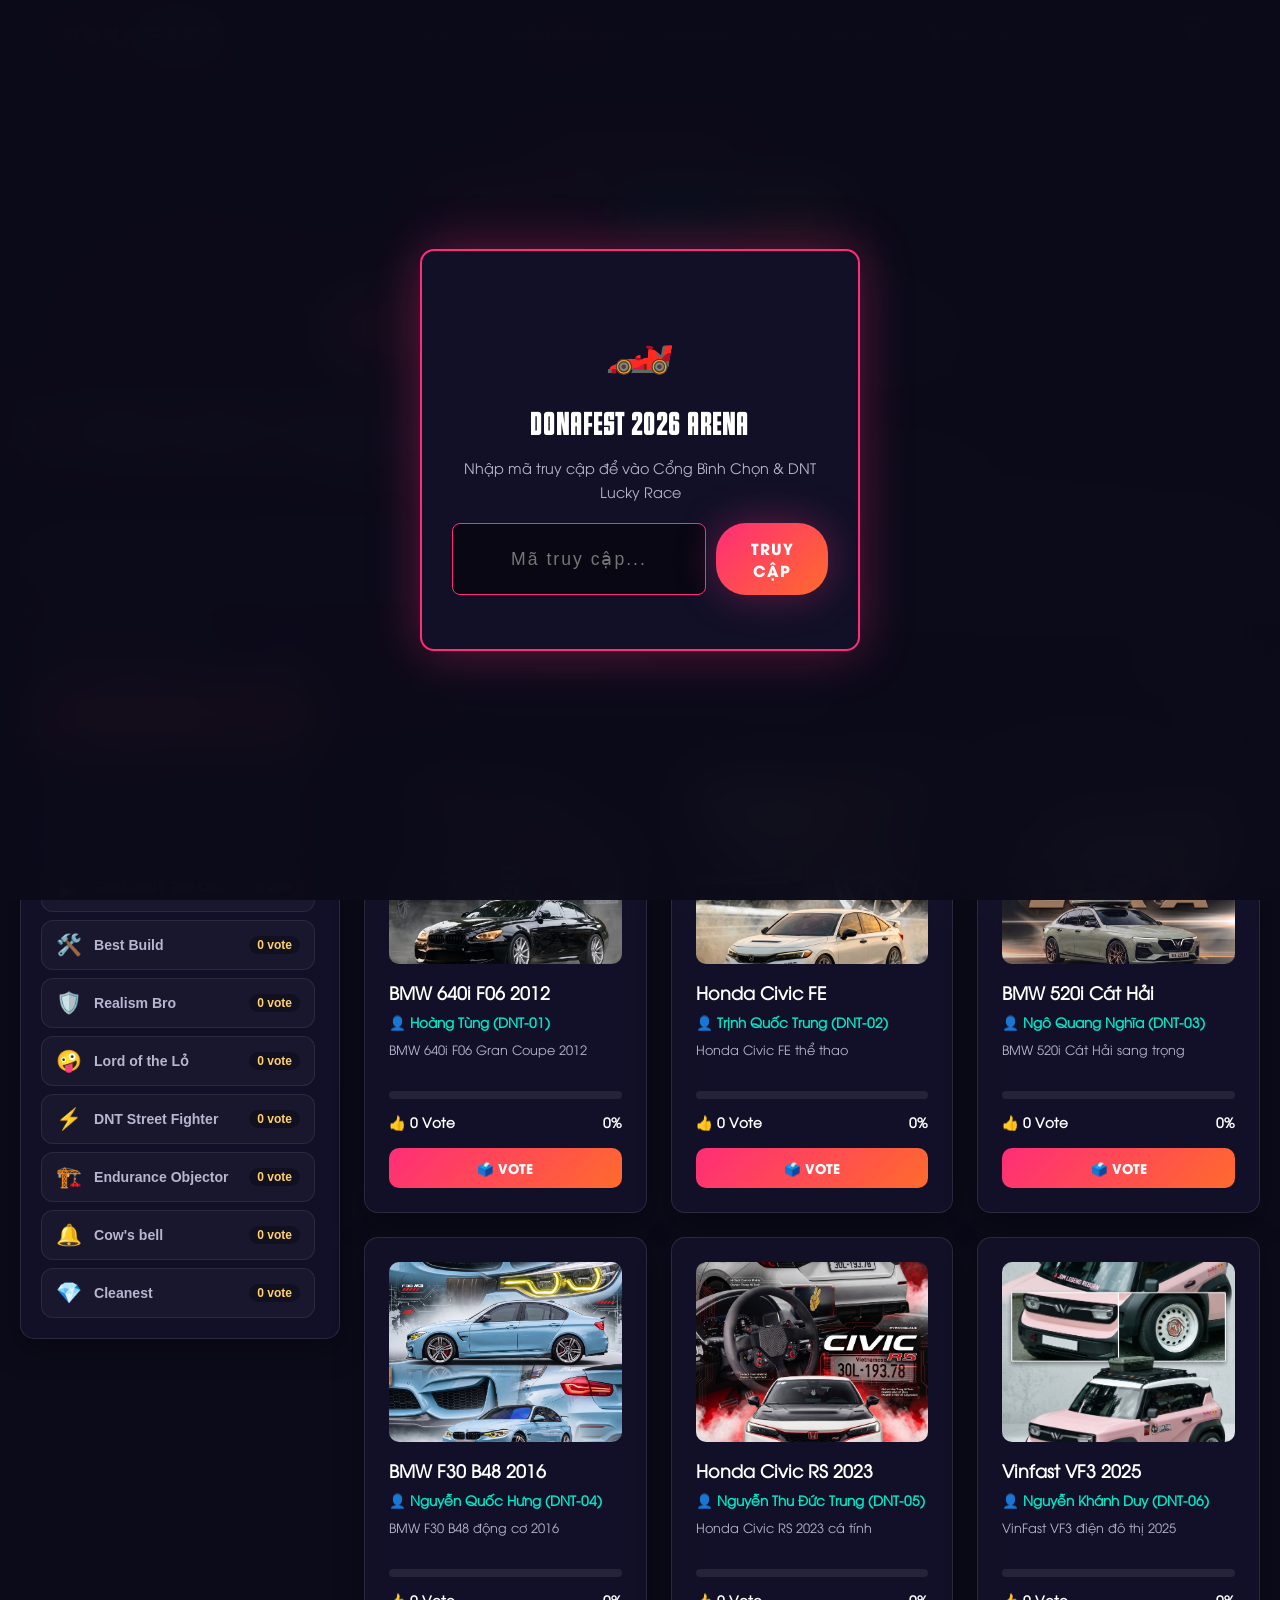
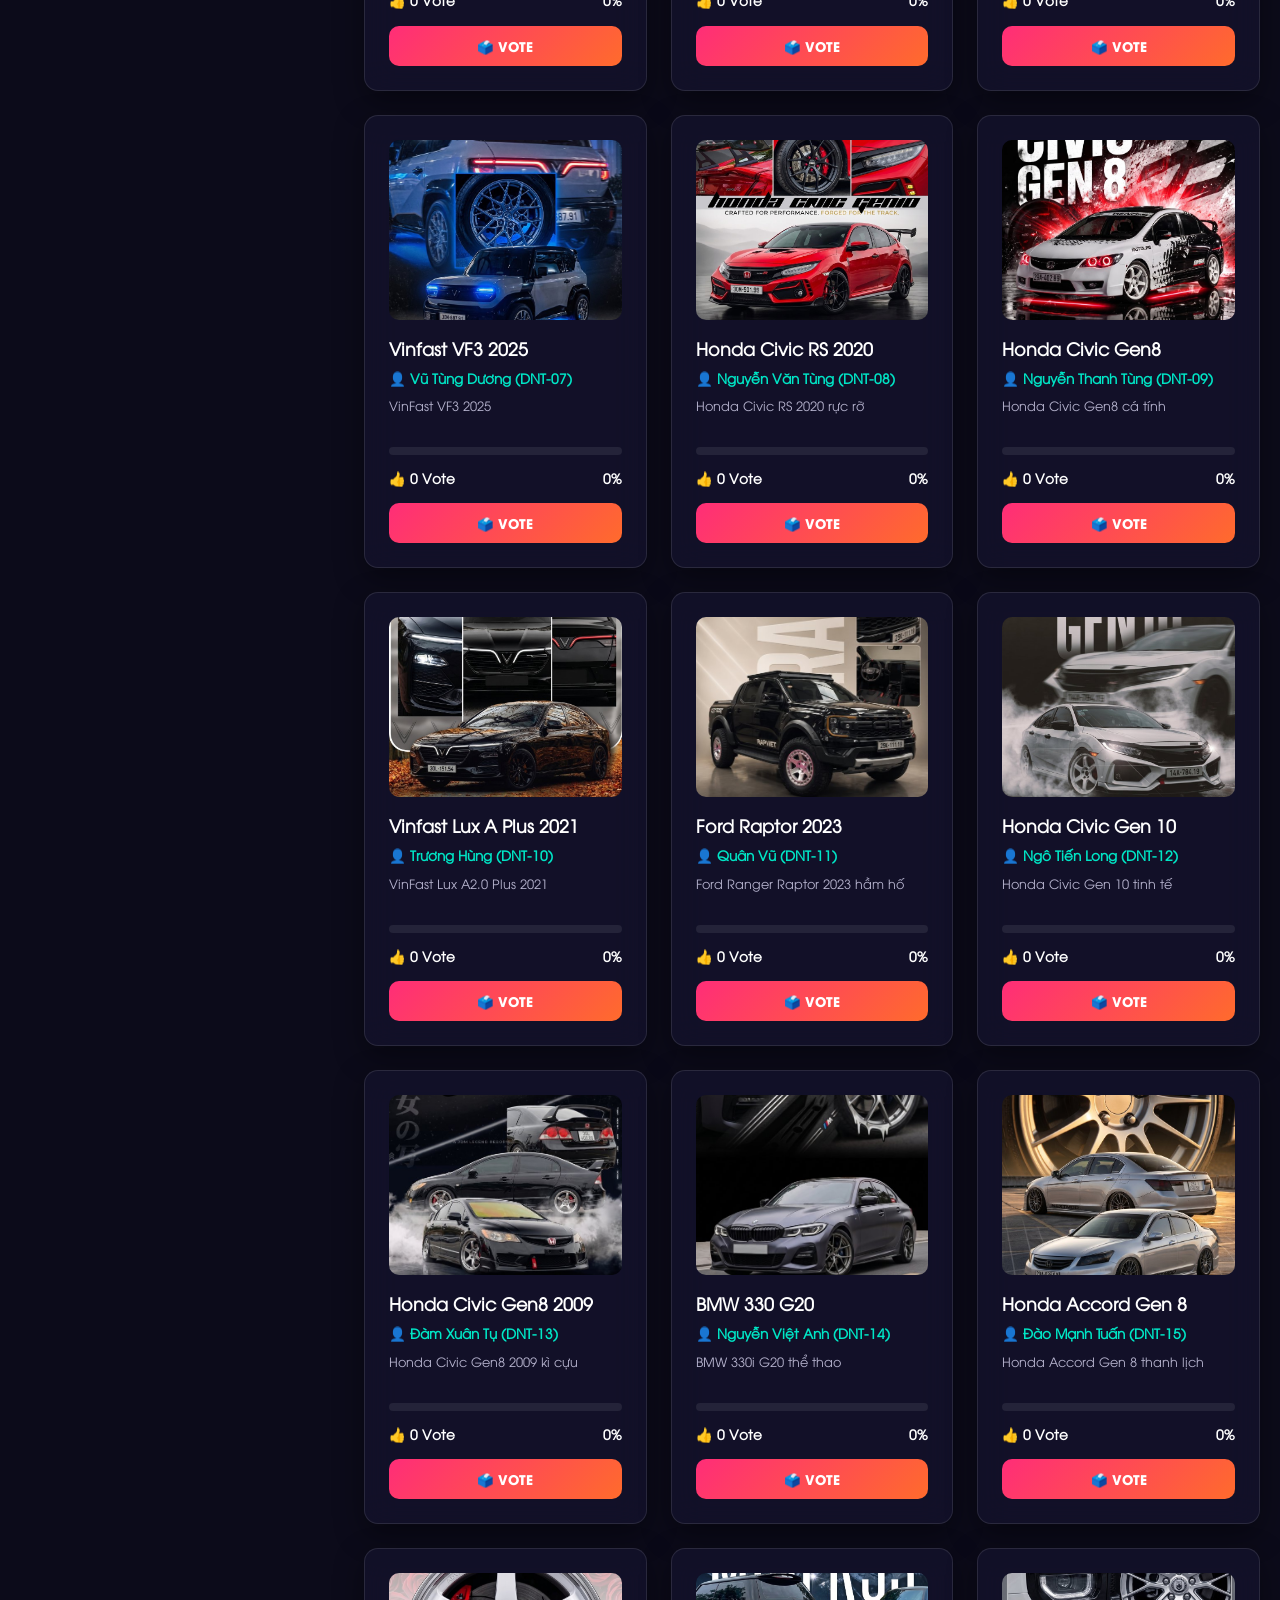
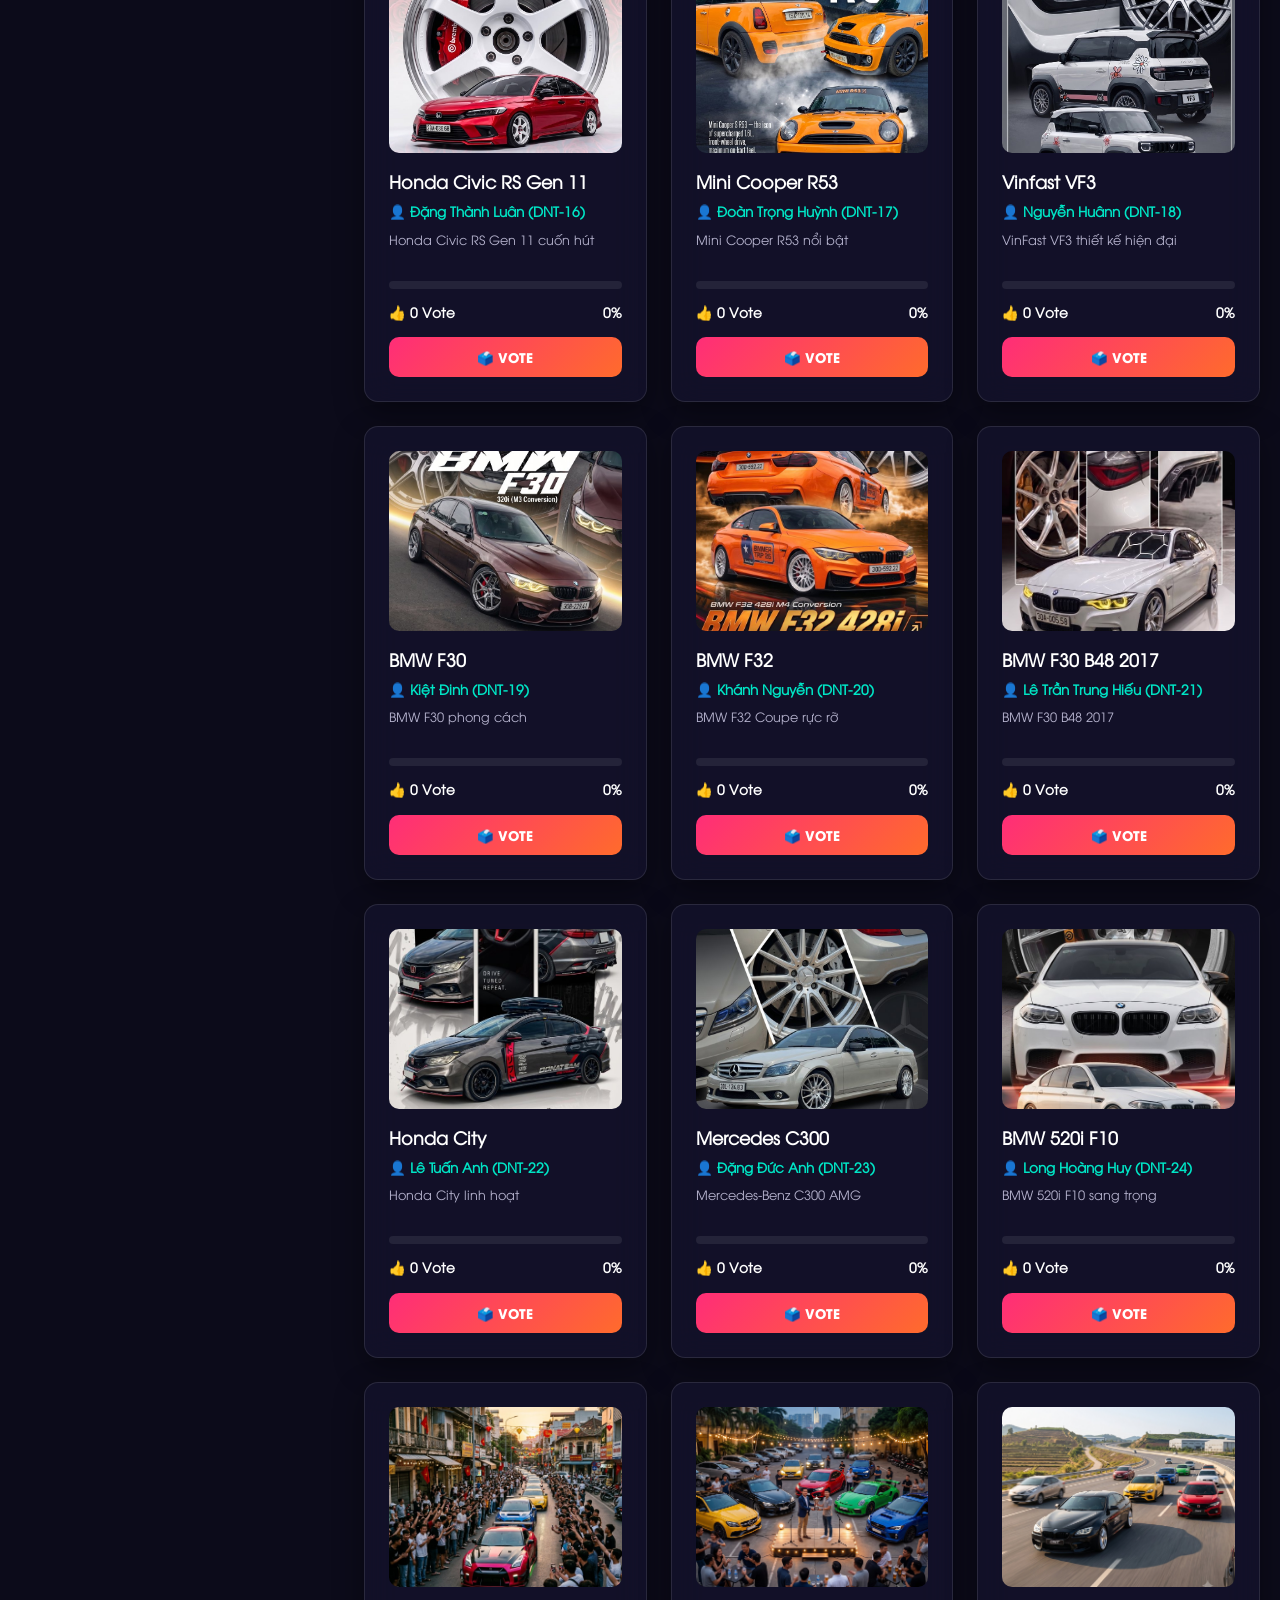
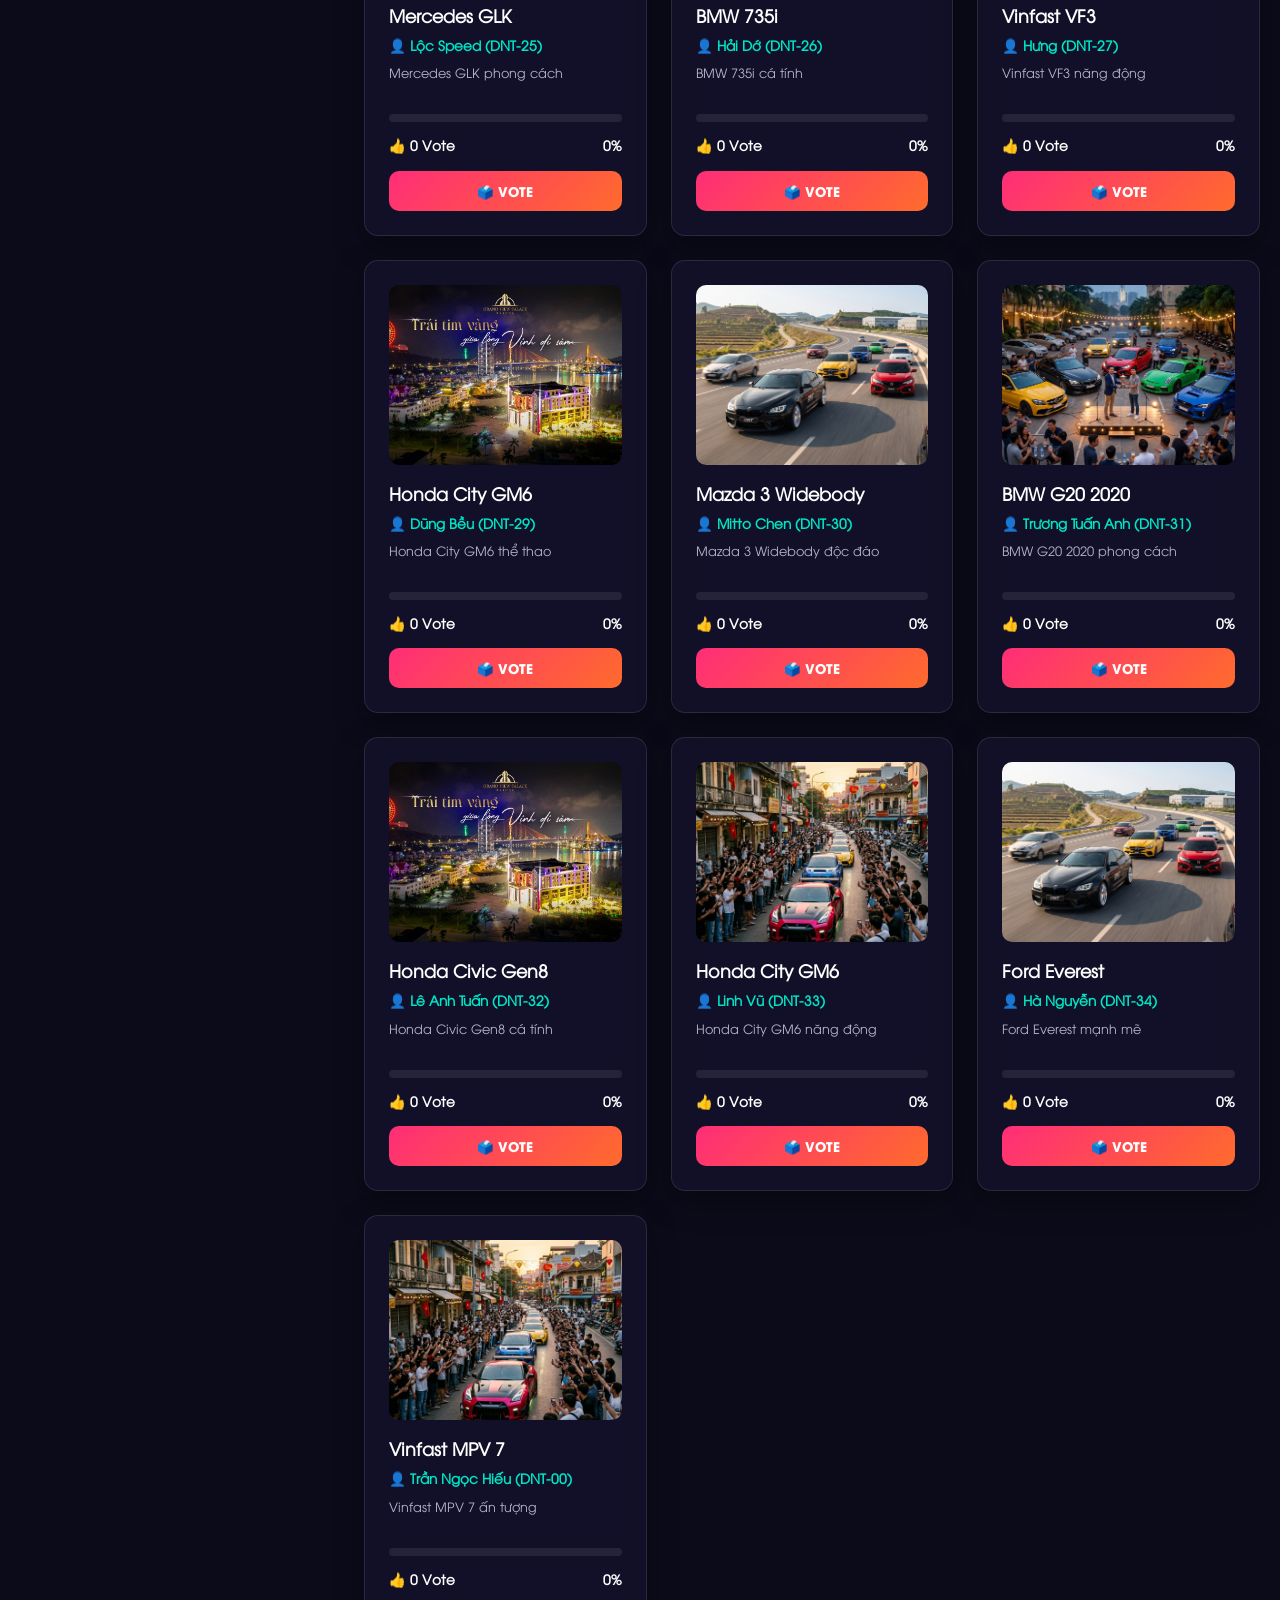
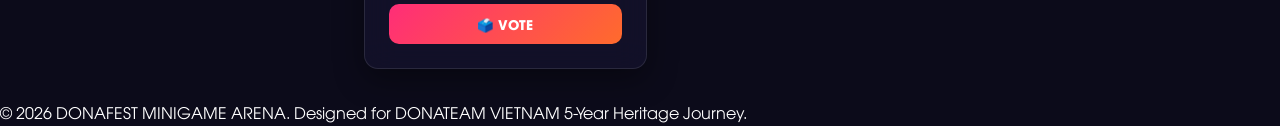
<file: minigame.html>
<!DOCTYPE html>
<html lang="vi">
<head>
    <meta charset="UTF-8">
    <meta name="viewport" content="width=device-width, initial-scale=1.0">
    <title>DONAFEST 2026 | Cổng Bình Chọn, Leaderboard & DNT Lucky Race</title>
    <meta name="description" content="Hệ thống Minigame sự kiện DONAFEST 2026: Cổng bình chọn, Leaderboard vinh danh, DNT Lucky Race 25 làn.">
    <link rel="preconnect" href="https://fonts.googleapis.com">
    <link rel="preconnect" href="https://fonts.gstatic.com" crossorigin>
    <link href="https://fonts.googleapis.com/css2?family=Outfit:wght@300;400;500;600;700;800;900&display=swap" rel="stylesheet">
    <link rel="stylesheet" href="style.css">
    <link rel="stylesheet" href="minigame.css">
</head>
<body class="minigame-body">

    <!-- Overall Portal Lock Modal -->
    <div id="portalLockOverlay" class="portal-lock-overlay">
        <div class="glass-card portal-lock-card">
            <div class="lock-glow-icon">🏎️</div>
            <h2 class="lock-title">DONAFEST 2026 ARENA</h2>
            <p class="lock-sub">Nhập mã truy cập để vào Cổng Bình Chọn & DNT Lucky Race</p>
            <div class="lock-input-group">
                <input type="password" id="portalPassInput" placeholder="Mã truy cập..." autocomplete="off">
                <button type="button" id="portalPassBtn" class="btn btn-primary btn-glow">TRUY CẬP</button>
            </div>
        </div>
    </div>

    <!-- Preloader -->
    <div id="preloader">
        <div class="loader-content">
            <div class="loader-logo">DONAFEST 2026</div>
            <div class="loader-sub">MINIGAME & DNT LUCKY RACE</div>
            <div class="loader-bar"><div class="loader-progress"></div></div>
        </div>
    </div>

    <!-- Navigation Bar -->
    <nav id="navbar" class="scrolled">
        <div class="nav-container">
            <a href="index.html" class="nav-logo">
                <span class="logo-dona">DONA</span><span class="logo-team">GAME</span>
                <span class="logo-vn">2026</span>
            </a>

            <div class="nav-links" id="navLinks">
                <a href="index.html" class="nav-link">Trang chủ</a>
                <a href="#voting" class="nav-link active" data-tab="voting">Cổng Bình Chọn</a>
                <a href="#leaderboard" class="nav-link" data-tab="leaderboard">Leaderboard</a>
                <a href="#race" class="nav-link highlight-nav" data-tab="race">DNT Lucky Race</a>
                <a href="#admin" class="nav-link nav-admin-link" data-tab="admin">
                    <span class="lock-icon">🔒</span> BQT Portal
                </a>
            </div>

            <div class="nav-actions">
                <button type="button" id="soundToggleBtn" class="icon-btn" title="Bật/Tắt Âm thanh">
                    <span id="soundIcon">🔊</span>
                </button>
                <button type="button" class="nav-toggle" id="navToggle" aria-label="Toggle menu">
                    <span></span><span></span><span></span>
                </button>
            </div>
        </div>
    </nav>

    <!-- Header Banner -->
    <header class="game-header">
        <div class="header-overlay"></div>
        <div class="header-content">
            <div class="gta-badge">
                <span>🎮 DONATEAM EVENT ARENA</span>
            </div>
            <h1 class="game-title">
                <span class="pink-text">DONAFEST</span> <span class="cyan-text">ARENA</span> <span class="gold-text">2026</span>
            </h1>
            <p class="game-subtitle">Cổng Bình Chọn • Leaderboard Trao Giải • DNT Lucky Race 25 Làn</p>

            <!-- Quick Navigation Tabs -->
            <div class="tab-buttons-container">
                <button type="button" class="tab-btn active" data-tab-target="voting">
                    <span class="tab-icon">🏆</span> Cổng Bình Chọn
                </button>
                <button type="button" class="tab-btn" data-tab-target="leaderboard">
                    <span class="tab-icon">👑</span> Leaderboard
                </button>
                <button type="button" class="tab-btn highlight-tab" data-tab-target="race">
                    <span class="tab-icon">🏎️</span> DNT Lucky Race
                </button>
            </div>
        </div>
    </header>

    <!-- Main Container -->
    <main class="main-content">

        <!-- ================= TAB 1: CỔNG BÌNH CHỌN ================= -->
        <section id="voting" class="game-tab-section active">
            <div class="section-header">
                <h2 class="section-title"><span class="icon">🏆</span> CỔNG BÌNH CHỌN DONAFEST 2026</h2>
                <p class="section-desc">Mỗi thiết bị được bình chọn <strong>1 phiếu duy nhất</strong> cho mỗi hạng mục. Chọn danh mục để xem thí sinh & vote!</p>
            </div>

            <!-- Device Vote Status Bar -->
            <div class="vote-status-bar" id="voteStatusBar">
                <span class="status-icon">🛡️</span>
                <span id="voteStatusText">Mã thiết bị của bạn đã sẵn sàng bình chọn.</span>
            </div>

            <!-- Mobile Back Button -->
            <button type="button" id="mobileBackToCatsBtn" class="btn btn-outline mobile-back-btn hidden">
                ← QUAY LẠI 12 HẠNG MỤC
            </button>

            <!-- Voting Main Layout -->
            <div class="voting-layout-grid">

                <!-- Left Panel: 12 Categories -->
                <aside class="voting-sidebar glass-card" id="votingSidebarPanel">
                    <div class="sidebar-header">
                        <h3 class="sidebar-cat-title">CỔNG BÌNH CHỌN</h3>
                        <span class="badge-cat-count">12 Mục</span>
                    </div>
                    <div class="voting-categories-vertical" id="votingCategoriesNav">
                        <!-- Rendered by JS -->
                    </div>
                </aside>

                <!-- Right Panel: Candidate Cards -->
                <div class="voting-main-content" id="votingMainContentPanel">
                    <!-- Active Category Banner -->
                    <div class="active-cat-banner glass-card" id="activeCategoryBanner">
                        <div class="cat-banner-icon" id="catBannerIcon">🏎️</div>
                        <div class="cat-banner-info">
                            <h3 class="cat-banner-title" id="catBannerTitle">Car of Choice</h3>
                            <p class="cat-banner-desc" id="catBannerDesc">Xe được yêu thích nhất toàn đoàn DONAFEST 2026</p>
                        </div>
                        <div class="cat-banner-stat">
                            <span class="stat-label">Tổng Lượt Vote</span>
                            <span class="stat-val" id="catTotalVotes">0</span>
                        </div>
                    </div>

                    <!-- Candidate Cards Container -->
                    <div class="candidate-grid" id="candidateGrid">
                        <!-- Rendered by JS -->
                    </div>
                </div>

            </div>
        </section>


        <!-- ================= TAB 2: LEADERBOARD ================= -->
        <section id="leaderboard" class="game-tab-section">
            <div class="section-header">
                <h2 class="section-title"><span class="icon">👑</span> LEADERBOARD BẢNG VÀNG SỰ KIỆN</h2>
                <p class="section-desc">Bảng vinh danh kết quả các giải thưởng chính thức của DONAFEST 2026.</p>
            </div>

            <div id="leaderboardWaitingBox" class="glass-card waiting-box-card">
                <div class="waiting-icon">⏳</div>
                <h2 class="waiting-title">ANH EM VUI LÒNG KHÔNG SỐT RUỘT</h2>
                <p class="waiting-sub">THỜI GIAN TRAO GIẢI SẮP TỚI RỒI!</p>
                <div class="waiting-dots">
                    <span class="dot">●</span><span class="dot">●</span><span class="dot">●</span>
                </div>
            </div>

            <div id="leaderboardRevealedContent" class="revealed-content-grid hidden">
                <!-- Dynamically rendered by JS -->
            </div>
        </section>


        <!-- ================= TAB 3: DNT LUCKY RACE LEADERBOARD SHOWCASE ================= -->
        <section id="race" class="game-tab-section">
            <div class="section-header">
                <h2 class="section-title"><span class="icon">🏁</span> BẢNG VÀNG KẾT QUẢ DNT LUCKY RACE</h2>
                <p class="section-desc">Danh sách các xế chiến xuất sắc giành chiến thắng trong cuộc đua DNT Lucky Race tại DONAFEST 2026!</p>
            </div>

            <!-- Public Race Leaderboard Container -->
            <div id="publicRaceLeaderboard" class="public-race-container">
                <!-- Rendered by JS -->
            </div>
        </section>


        <!-- ================= TAB 4: CỔNG QUẢN TRỊ BQT ================= -->
        <section id="admin" class="game-tab-section">
            <div class="section-header">
                <h2 class="section-title"><span class="icon">🔐</span> CỔNG QUẢN TRỊ BAN TỔ CHỨC (BQT)</h2>
                <p class="section-desc">Bảng điều khiển công bố Leaderboard, cấu hình giải thưởng & mở trình chiếu sân khấu LED.</p>
            </div>

            <div id="adminLoginBox" class="glass-card admin-login-card">
                <div class="admin-lock-icon">🔑</div>
                <h3>ĐĂNG NHẬP BAN QUẢN TRỊ</h3>
                <p>Nhập mã PIN BQT để mở khóa bảng điều khiển</p>

                <div class="pin-input-group">
                    <input type="password" id="adminPinInput" placeholder="Mã PIN..." maxlength="20">
                    <button type="button" id="adminLoginBtn" class="btn btn-primary">Xác Nhận</button>
                </div>
            </div>

            <div id="adminPanel" class="admin-panel-container hidden">

                <div class="admin-top-bar glass-card">
                    <div class="admin-welcome">
                        <span class="badge-active">● BQT AUTHENTICATED</span>
                        <span>Xin chào Ban Quản Trị DONAFEST 2026!</span>
                    </div>
                    <div class="admin-top-btns">
                        <button type="button" id="adminLaunchPresentationBtn" class="btn btn-primary btn-lg btn-glow">
                            🎬 MỞ TRÌNH CHIẾU SÂN KHẤU (FULLSCREEN)
                        </button>
                        <button type="button" id="adminLogoutBtn" class="btn btn-secondary btn-sm">Đăng xuất</button>
                    </div>
                </div>

                <!-- ROW 1: 3 SEPARATE REORDER PANELS -->
                <div class="grid-3col admin-grid margin-top-20">

                    <!-- Panel 1: 12 Voting Categories Reorder -->
                    <div class="glass-card">
                        <h3>🗂️ THỨ TỰ 12 HẠNG MỤC BÌNH CHỌN</h3>
                        <p class="card-sub-hint">Thứ tự hiển thị & trình chiếu 12 giải vote:</p>
                        <div class="reorder-presentation-list" id="categoriesOrderList">
                            <!-- JS Generated -->
                        </div>
                    </div>

                    <!-- Panel 3: Stage Presentation Sections Reorder -->
                    <div class="glass-card">
                        <h3>📽️ THỨ TỰ CÁC PHẦN TRÌNH CHIẾU</h3>
                        <p class="card-sub-hint">Thứ tự các phần trình chiếu LED:</p>
                        <div class="reorder-presentation-list" id="presentationOrderList">
                            <!-- JS Generated -->
                        </div>
                    </div>

                </div>

                <!-- ROW 2: TOGGLES + QUOTAS + SHOUTOUTS -->
                <div class="grid-3col admin-grid margin-top-20">

                    <!-- Panel 4: Leaderboard Public Toggles -->
                    <div class="glass-card">
                        <h3>👁️ MỞ LEADERBOARD PUBLIC</h3>
                        <p class="card-sub-hint">Bật ON giải để xuất hiện công khai:</p>
                        <div class="leaderboard-toggles-list" id="leaderboardTogglesList">
                            <!-- JS Generated -->
                        </div>
                    </div>

                    <!-- Panel 5: Dynamic Race Prize Config -->
                    <div class="glass-card">
                        <h3>🏎️ CẤU HÌNH GIẢI DNT LUCKY RACE</h3>
                        <p class="card-sub-hint">Thêm/bớt giải, đặt tên & số xe thắng:</p>
                        <div id="racePrizesConfigList" class="awards-config-list margin-top-10">
                            <!-- JS Generated -->
                        </div>
                        <button type="button" id="adminAddRacePrizeBtn" class="btn btn-outline btn-block margin-top-10">
                            ➕ Thêm Giải Mới
                        </button>
                        <button type="button" id="saveRacePrizesBtn" class="btn btn-primary btn-block margin-top-10">
                            💾 Lưu & Đồng Bộ Cloud
                        </button>
                    </div>

                    <!-- Panel 6: Dynamic Awards Config -->
                    <div class="glass-card">
                        <h3>👑 QUẢN LÝ VINH DANH</h3>
                        <p class="card-sub-hint">Thêm/bớt giải và chọn ứng viên đoạt giải:</p>
                        <div id="adminAwardsList" class="awards-config-list margin-top-10">
                            <!-- Dynamic Award Items rendered by JS -->
                        </div>
                        <button type="button" id="adminAddAwardBtn" class="btn btn-outline btn-block margin-top-10">
                            ➕ Thêm Giải Vinh Danh Mới
                        </button>
                        <button type="button" id="saveAwardsBtn" class="btn btn-primary btn-block margin-top-10">
                            💾 Cập Nhật & Đồng Bộ Vinh Danh
                        </button>
                    </div>

                </div>

                <!-- ROW 3: EXPORT & DATA BACKUP TOOLS -->
                <div class="glass-card margin-top-20">
                    <h3>📥 XUẤT BÁO CÁO & SAO LƯU DỮ LIỆU</h3>
                    <div class="admin-actions-bar margin-bottom-10">
                        <button type="button" id="adminResetDefaultCarsBtn" class="btn btn-sm btn-outline">🔄 Reset 30 Thí Sinh Gốc</button>
                        <button type="button" id="adminResetVotesBtn" class="btn btn-sm btn-danger">⚠️ Reset Lượt Vote</button>
                        <button type="button" id="adminResetRaceBtn" class="btn btn-sm btn-danger">⚠️ Reset Kết Quả DNT Lucky Race</button>
                    </div>
                    <div class="export-buttons-group">
                        <button type="button" id="adminExportJsonBtn" class="btn btn-outline">📥 Xuất File Dữ Liệu Backup (JSON)</button>
                        <button type="button" id="adminExportCsvBtn" class="btn btn-outline">📊 Xuất Báo Cáo Giải Thưởng (CSV)</button>
                    </div>
                </div>

            </div>
        </section>

    </main>

    <!-- Presentation Fullscreen Stage Slideshow Overlay (2-Level Navigation + Dynamic Background) -->
    <div id="presentationOverlay" class="presentation-stage-overlay hidden">
        <button type="button" class="stage-close-btn" id="stageCloseBtn">&times; ĐÓNG TRÌNH CHIẾU</button>
        <button type="button" class="stage-close-btn-bottom-left" id="stageCloseBtnBottomLeft">✖ THOÁT TRÌNH CHIẾU</button>
        
        <!-- Multi-Level Stage Controls Navigation -->
        <div class="stage-controls-nav-bar">
            <!-- Level 1 Section Jump Controls -->
            <div class="sec-nav-group">
                <button type="button" id="stagePrevSecBtn" class="stage-nav-btn btn-sec-nav">⏮️ PHẦN TRƯỚC</button>
                <span id="stageSectionIndicator" class="sec-indicator">Phần 1 / 4: CỔNG BÌNH CHỌN</span>
                <button type="button" id="stageNextSecBtn" class="stage-nav-btn btn-sec-nav btn-glow">PHẦN TIẾP THEO ⏩</button>
            </div>

            <!-- Level 2 Slide Jump Controls -->
            <div class="slide-nav-group">
                <button type="button" id="stagePrevSlideBtn" class="stage-nav-btn btn-slide-nav">◀ SLIDE TRƯỚC</button>
                <span id="stageSlideIndicator" class="slide-indicator">Slide 1 / 12</span>
                <button type="button" id="stageNextSlideBtn" class="stage-nav-btn btn-slide-nav btn-glow">SLIDE TIẾP ▶</button>
            </div>
        </div>

        <!-- Dynamic Stage Hero Slide Container (with Winner Photo Background Overlay) -->
        <div class="stage-slide-container" id="stageSlideContent">
            <!-- Dynamic Slide Content rendered by JS -->
        </div>

        <!-- Multi-Winner Announcement Modal (Placed INSIDE Presentation Stacking Context to prevent any layer hiding) -->
        <div id="winnerModal" class="modal-overlay hidden">
            <div class="modal-card glass-card modal-wide">
                <button type="button" class="modal-close" id="modalCloseBtn">&times;</button>
                <div class="winner-trophy">🏆</div>
                <div class="winner-banner" id="modalWinnerBanner">KẾT QUẢ DNT LUCKY RACE!</div>
                <h2 class="winner-prize" id="modalWinnerPrize">GIẢI NHẤT</h2>

                <div class="winners-podium-list" id="modalWinnersList">
                    <!-- JS inserted -->
                </div>

                <div class="modal-action-btns flex-center gap-12 margin-top-20">
                    <button type="button" class="btn btn-primary btn-lg btn-glow" id="modalNextPrizeBtn">⏩ GIẢI TIẾP THEO</button>
                    <button type="button" class="btn btn-secondary btn-lg" id="modalOkBtn">XÁC NHẬN TRAO GIẢI</button>
                </div>
            </div>
        </div>
    </div>

    <!-- Footer -->
    <footer class="game-footer">
        <div class="footer-container">
            <p>© 2026 DONAFEST MINIGAME ARENA. Designed for DONATEAM VIETNAM 5-Year Heritage Journey.</p>
        </div>
    </footer>

    <!-- Scripts -->
    <script src="script.js"></script>
    <script src="minigame.js"></script>
</body>
</html>
</file>
<file: style.css>
/* ====== FONT DECLARATIONS ====== */
@font-face {
    font-family: 'UTM Avo';
    src: url('fonts/UTM Avo.ttf') format('truetype');
    font-weight: 400;
    font-style: normal;
    font-display: swap;
}

@font-face {
    font-family: 'UTM Avo Bold';
    src: url('fonts/UTM AvoBold.ttf') format('truetype');
    font-weight: 700;
    font-style: normal;
    font-display: swap;
}

@font-face {
    font-family: 'UTM Talling';
    src: url('fonts/UTM TallingBold.ttf') format('truetype');
    font-weight: 700;
    font-style: normal;
    font-display: swap;
}

/* ====== GTA VI DESIGN TOKENS ====== */
:root {
    /* Backgrounds */
    --bg-primary: #0c0b1a;
    --bg-secondary: #100f22;
    --bg-card: #161530;
    --bg-card-hover: #1c1b3a;
    --bg-surface: rgba(255, 255, 255, 0.03);
    --border: rgba(255, 255, 255, 0.08);
    --border-hover: rgba(255, 255, 255, 0.16);

    /* GTA VI Color Palette */
    --pink: #ff2d78;
    --pink-light: #ff5c9a;
    --pink-glow: rgba(255, 45, 120, 0.35);
    --orange: #ff6b2c;
    --orange-light: #ff8f5c;
    --sunset: #ff9a3c;
    --teal: #00e5c6;
    --teal-glow: rgba(0, 229, 198, 0.25);
    --cyan: #00c8ff;
    --purple: #9b5de5;
    --gold: #ffd166;
    --neon-blue: #4cc9f0;

    /* Gradients */
    --gradient-gta: linear-gradient(135deg, #ff2d78, #ff6b2c);
    --gradient-sunset: linear-gradient(135deg, #ff6b2c, #ff9a3c, #ffd166);
    --gradient-miami: linear-gradient(135deg, #ff2d78, #9b5de5);
    --gradient-teal: linear-gradient(135deg, #00e5c6, #00c8ff);
    --gradient-night: linear-gradient(180deg, #0c0b1a 0%, #1a0a2e 50%, #0c0b1a 100%);

    /* Text */
    --text: #ffffff;
    --text-secondary: #b8b5d0;
    --text-muted: #6b6893;

    /* Fonts — UTM Avo Bold for headings/elements, UTM Avo for body text */
    --font-hero: 'UTM Talling', 'UTM Avo Bold', 'Outfit', sans-serif;
    --font-title: 'UTM Avo Bold', 'Outfit', sans-serif;
    --font-title2: 'UTM Avo Bold', 'Outfit', sans-serif;
    --font-body: 'UTM Avo', 'Outfit', sans-serif;

    /* Radius */
    --radius-sm: 8px;
    --radius-md: 14px;
    --radius-lg: 22px;
    --radius-xl: 30px;

    /* Shadows */
    --shadow-card: 0 8px 32px rgba(0, 0, 0, 0.5);
    --shadow-glow: 0 0 40px var(--pink-glow);
    --shadow-teal: 0 0 30px var(--teal-glow);

    /* Transitions */
    --fast: 0.2s cubic-bezier(0.4, 0, 0.2, 1);
    --smooth: 0.4s cubic-bezier(0.4, 0, 0.2, 1);
    --bounce: 0.5s cubic-bezier(0.34, 1.56, 0.64, 1);
}

/* ====== RESET ====== */
*, *::before, *::after {
    margin: 0;
    padding: 0;
    box-sizing: border-box;
}

html {
    scroll-behavior: smooth;
    scroll-padding-top: 80px;
}

body {
    font-family: var(--font-body);
    background: var(--bg-primary);
    color: var(--text);
    overflow-x: hidden;
    line-height: 1.65;
    -webkit-font-smoothing: antialiased;
}

a { text-decoration: none; color: inherit; }
img { max-width: 100%; height: auto; display: block; }

.container {
    max-width: 1200px;
    margin: 0 auto;
    padding: 0 24px;
}

/* ====== PRELOADER ====== */
#preloader {
    position: fixed;
    inset: 0;
    background: var(--bg-primary);
    z-index: 10000;
    display: flex;
    align-items: center;
    justify-content: center;
    transition: opacity 0.6s ease, visibility 0.6s ease;
}

#preloader.loaded {
    opacity: 0;
    visibility: hidden;
    pointer-events: none;
}

.loader-content { text-align: center; }

.loader-logo {
    font-family: var(--font-title);
    font-size: 3rem;
    letter-spacing: 6px;
    background: var(--gradient-gta);
    -webkit-background-clip: text;
    -webkit-text-fill-color: transparent;
    background-clip: text;
    margin-bottom: 8px;
    animation: pulse 1.5s ease-in-out infinite;
}

.loader-sub {
    font-family: var(--font-body);
    font-size: 0.75rem;
    letter-spacing: 4px;
    color: var(--text-muted);
    margin-bottom: 24px;
}

.loader-bar {
    width: 200px;
    height: 3px;
    background: rgba(255, 255, 255, 0.06);
    border-radius: 10px;
    overflow: hidden;
    margin: 0 auto;
}

.loader-progress {
    width: 0%;
    height: 100%;
    background: var(--gradient-gta);
    border-radius: 10px;
    animation: loadProgress 1.5s ease-in-out forwards;
}

@keyframes loadProgress {
    0% { width: 0%; }
    50% { width: 70%; }
    100% { width: 100%; }
}

@keyframes pulse {
    0%, 100% { opacity: 1; }
    50% { opacity: 0.5; }
}

/* ====== NAVIGATION ====== */
#navbar {
    position: fixed;
    top: 0;
    left: 0;
    right: 0;
    z-index: 1000;
    padding: 16px 0;
    transition: all var(--smooth);
}

#navbar.scrolled {
    background: rgba(12, 11, 26, 0.92);
    backdrop-filter: blur(24px);
    -webkit-backdrop-filter: blur(24px);
    border-bottom: 1px solid var(--border);
    padding: 10px 0;
}

.nav-container {
    max-width: 1200px;
    margin: 0 auto;
    padding: 0 24px;
    display: flex;
    align-items: center;
    justify-content: space-between;
}

.nav-logo {
    display: flex;
    align-items: baseline;
    gap: 2px;
    font-family: var(--font-title);
    font-size: 1.3rem;
    letter-spacing: 3px;
}

.logo-dona { color: var(--pink); }
.logo-team { color: var(--text); }
.logo-vn {
    font-family: var(--font-body);
    font-size: 0.55rem;
    color: var(--text-muted);
    margin-left: 6px;
    letter-spacing: 3px;
}

.nav-links {
    display: flex;
    align-items: center;
    gap: 32px;
}

.nav-link {
    font-family: var(--font-body);
    font-size: 0.85rem;
    color: var(--text-secondary);
    letter-spacing: 0.5px;
    position: relative;
    transition: color var(--fast);
}

.nav-link:hover, .nav-link.active { color: var(--text); }

.nav-link::after {
    content: '';
    position: absolute;
    bottom: -4px;
    left: 0;
    width: 0;
    height: 2px;
    background: var(--gradient-gta);
    transition: width var(--smooth);
}

.nav-link:hover::after, .nav-link.active::after { width: 100%; }

.nav-cta {
    background: var(--gradient-gta);
    color: white !important;
    padding: 10px 24px;
    border-radius: var(--radius-xl);
    font-weight: 600;
    transition: transform var(--fast), box-shadow var(--fast);
}

.nav-cta::after { display: none; }

.nav-cta:hover {
    transform: translateY(-2px);
    box-shadow: var(--shadow-glow);
}

.nav-toggle {
    display: none;
    flex-direction: column;
    gap: 5px;
    background: none;
    border: none;
    cursor: pointer;
    padding: 4px;
    z-index: 1001;
}

.nav-toggle span {
    width: 24px;
    height: 2px;
    background: var(--text);
    border-radius: 2px;
    transition: all var(--fast);
}

.nav-toggle.active span:nth-child(1) { transform: rotate(45deg) translateY(5px) translateX(5px); }
.nav-toggle.active span:nth-child(2) { opacity: 0; }
.nav-toggle.active span:nth-child(3) { transform: rotate(-45deg) translateY(-5px) translateX(5px); }

/* ====== HERO — PARALLAX SLIDER ====== */
.hero {
    position: relative;
    min-height: 100vh;
    display: flex;
    align-items: center;
    justify-content: center;
    overflow: hidden;
    background: var(--bg-primary);
}

.hero-slider {
    position: absolute;
    inset: 0;
    width: 100%;
    height: 100%;
    overflow: hidden;
    z-index: 0;
}

.hero-slide {
    position: absolute;
    inset: 0;
    width: 100%;
    height: 100%;
    background-size: cover;
    background-position: center;
    background-attachment: fixed;
    opacity: 0;
    transition: opacity 1.2s cubic-bezier(0.4, 0, 0.2, 1);
    transform: scale(1.05);
}

.hero-slide.active {
    opacity: 1;
    transform: scale(1);
    transition: opacity 1.2s cubic-bezier(0.4, 0, 0.2, 1), transform 5s linear;
}

.hero-overlay {
    position: absolute;
    inset: 0;
    background: 
        linear-gradient(180deg, 
            rgba(10, 10, 22, 0.70) 0%, 
            rgba(10, 10, 22, 0.80) 45%, 
            rgba(10, 10, 22, 0.92) 80%,
            rgba(12, 11, 26, 1) 100%
        ),
        radial-gradient(
            circle at 50% 30%,
            rgba(255, 45, 120, 0.15) 0%,
            transparent 70%
        );
    z-index: 1;
    pointer-events: none;
}

.hero-particles {
    position: absolute;
    inset: 0;
    pointer-events: none;
    z-index: 2;
}

.particle {
    position: absolute;
    width: 2px;
    height: 2px;
    border-radius: 50%;
    opacity: 0;
    animation: particleFloat 6s ease-in-out infinite;
}

.particle.pink { background: var(--pink); }
.particle.teal { background: var(--teal); }
.particle.orange { background: var(--orange); }
.particle.purple { background: var(--purple); }

@keyframes particleFloat {
    0% { opacity: 0; transform: translateY(0) scale(0); }
    20% { opacity: 0.7; }
    80% { opacity: 0.7; }
    100% { opacity: 0; transform: translateY(-200px) scale(1); }
}

.hero-content {
    position: relative;
    z-index: 2;
    text-align: center;
    padding: 0 24px;
    max-width: 900px;
    margin: 0 auto;
}

.hero-badge {
    display: inline-flex;
    align-items: center;
    gap: 8px;
    background: rgba(255, 45, 120, 0.12);
    border: 1px solid rgba(255, 45, 120, 0.3);
    padding: 8px 22px;
    border-radius: var(--radius-xl);
    font-family: var(--font-body);
    font-size: 0.75rem;
    letter-spacing: 3px;
    color: var(--pink-light);
    margin-bottom: 24px;
}

.badge-icon { font-size: 1rem; }

.hero-title {
    font-family: var(--font-title);
    font-size: clamp(3.5rem, 9vw, 7rem);
    font-weight: 900;
    line-height: 0.95;
    letter-spacing: 2px;
    margin-bottom: 16px;
}

.title-dona {
    color: #ffffff;
    text-shadow: 0 0 40px rgba(255, 255, 255, 0.3);
}

.title-fest {
    background: var(--gradient-gta);
    -webkit-background-clip: text;
    -webkit-text-fill-color: transparent;
    background-clip: text;
    filter: drop-shadow(0 0 30px rgba(255, 45, 120, 0.5));
}

.title-year {
    display: block;
    font-size: 0.38em;
    letter-spacing: 16px;
    color: var(--text-secondary);
    margin-top: 6px;
}

.hero-subtitle {
    font-family: var(--font-title2);
    font-weight: 700;
    font-size: clamp(1rem, 3vw, 1.6rem);
    color: var(--gold);
    letter-spacing: 5px;
    margin-bottom: 16px;
    text-shadow: 0 0 20px rgba(255, 209, 102, 0.3);
}

.hero-slogan {
    display: flex;
    align-items: center;
    justify-content: center;
    gap: 12px;
    flex-wrap: wrap;
    font-family: var(--font-body);
    font-size: 0.85rem;
    color: var(--text-secondary);
    letter-spacing: 3px;
    margin-bottom: 24px;
}

.slogan-dot {
    color: var(--pink);
    font-size: 0.6rem;
}

.hero-date {
    display: flex;
    align-items: center;
    justify-content: center;
    gap: 16px;
    margin-bottom: 12px;
    font-family: var(--font-title2);
    font-size: 1.05rem;
    color: var(--text-secondary);
    letter-spacing: 4px;
}

.date-line {
    width: 60px;
    height: 1px;
    background: linear-gradient(90deg, transparent, var(--pink));
}

.date-line:last-child {
    background: linear-gradient(90deg, var(--pink), transparent);
}

.hero-location {
    display: inline-flex;
    align-items: center;
    gap: 8px;
    font-family: var(--font-body);
    font-size: 1rem;
    color: var(--text-secondary);
    margin-bottom: 40px;
}

.hero-location svg { color: var(--teal); }

.hero-actions {
    display: flex;
    align-items: center;
    justify-content: center;
    gap: 16px;
    flex-wrap: wrap;
}

/* ====== BUTTONS ====== */
.btn {
    display: inline-flex;
    align-items: center;
    gap: 10px;
    padding: 14px 32px;
    border-radius: var(--radius-xl);
    font-family: var(--font-title2);
    font-size: 0.95rem;
    letter-spacing: 1px;
    cursor: pointer;
    transition: all var(--fast);
    border: none;
}

.btn-primary {
    background: var(--gradient-gta);
    color: white;
    box-shadow: 0 4px 24px var(--pink-glow);
}

.btn-primary:hover {
    transform: translateY(-3px);
    box-shadow: 0 8px 36px var(--pink-glow);
}

.btn-outline {
    background: transparent;
    color: var(--text);
    border: 1px solid var(--border-hover);
}

.btn-outline:hover {
    background: rgba(255, 255, 255, 0.04);
    border-color: var(--teal);
    color: var(--teal);
    transform: translateY(-3px);
}

/* Scroll Indicator */
.hero-scroll {
    position: absolute;
    bottom: 40px;
    left: 50%;
    transform: translateX(-50%);
    z-index: 2;
    display: flex;
    flex-direction: column;
    align-items: center;
    gap: 8px;
}

.scroll-indicator {
    width: 24px;
    height: 40px;
    border: 2px solid var(--text-muted);
    border-radius: 12px;
    display: flex;
    justify-content: center;
    padding-top: 8px;
}

.scroll-dot {
    width: 4px;
    height: 8px;
    background: var(--pink);
    border-radius: 4px;
    animation: scrollBounce 2s ease-in-out infinite;
}

@keyframes scrollBounce {
    0%, 100% { transform: translateY(0); opacity: 1; }
    50% { transform: translateY(12px); opacity: 0.3; }
}

.hero-scroll span {
    font-size: 0.65rem;
    letter-spacing: 3px;
    color: var(--text-muted);
    text-transform: uppercase;
}

/* ====== COUNTDOWN ====== */
.countdown-section {
    position: relative;
    z-index: 2;
    padding: 60px 0;
    background: var(--bg-secondary);
    border-top: 1px solid var(--border);
    border-bottom: 1px solid var(--border);
}

.countdown-wrapper { text-align: center; }

.countdown-label {
    font-family: var(--font-title2);
    font-size: 0.85rem;
    letter-spacing: 5px;
    color: var(--text-muted);
    margin-bottom: 24px;
}

.countdown {
    display: flex;
    align-items: center;
    justify-content: center;
    gap: 16px;
}

.countdown-item { text-align: center; min-width: 90px; }

.countdown-number {
    font-family: var(--font-title);
    font-size: 3.5rem;
    line-height: 1;
    background: var(--gradient-gta);
    -webkit-background-clip: text;
    -webkit-text-fill-color: transparent;
    background-clip: text;
}

.countdown-unit {
    font-family: var(--font-body);
    font-size: 0.75rem;
    color: var(--text-muted);
    letter-spacing: 2px;
    text-transform: uppercase;
    margin-top: 4px;
}

.countdown-sep {
    font-family: var(--font-title);
    font-size: 2.5rem;
    color: var(--text-muted);
    padding-bottom: 20px;
}

/* ====== INFO BAR ====== */
.info-bar {
    position: relative;
    z-index: 2;
    padding: 48px 0;
    background: var(--bg-primary);
}

.info-grid {
    display: flex;
    align-items: center;
    justify-content: center;
    gap: 48px;
}

.info-item { text-align: center; }

.info-icon { font-size: 1.8rem; margin-bottom: 8px; }

.info-label {
    font-family: var(--font-title2);
    font-size: 0.7rem;
    letter-spacing: 4px;
    color: var(--pink);
    margin-bottom: 6px;
}

.info-value {
    font-family: var(--font-title2);
    font-size: 1rem;
    color: var(--text);
    letter-spacing: 1px;
    line-height: 1.4;
}

.info-divider {
    width: 1px;
    height: 50px;
    background: linear-gradient(180deg, transparent, var(--border-hover), transparent);
}

/* ====== SECTION HEADERS ====== */
.section-header {
    text-align: center;
    margin-bottom: 64px;
}

.section-tag {
    display: inline-block;
    font-family: var(--font-title2);
    font-size: 0.75rem;
    letter-spacing: 5px;
    color: var(--pink);
    text-transform: uppercase;
    margin-bottom: 16px;
}

.section-tag.light { color: var(--teal); }

.section-title {
    font-family: var(--font-title);
    font-size: clamp(2rem, 5vw, 3.2rem);
    line-height: 1.15;
    letter-spacing: 2px;
}

.highlight {
    background: var(--gradient-gta);
    -webkit-background-clip: text;
    -webkit-text-fill-color: transparent;
    background-clip: text;
}

.section-desc {
    max-width: 640px;
    margin: 20px auto 0;
    font-family: var(--font-body);
    font-size: 1rem;
    color: var(--text-secondary);
    line-height: 1.75;
}

/* ====== ABOUT / STATS ====== */
.about-section {
    position: relative;
    z-index: 2;
    padding: 120px 0 80px;
    background: var(--bg-primary);
}

.stats-grid {
    display: grid;
    grid-template-columns: repeat(4, 1fr);
    gap: 24px;
    margin-bottom: 64px;
}

.stat-card {
    background: var(--bg-card);
    border: 1px solid var(--border);
    border-radius: var(--radius-lg);
    padding: 40px 24px;
    text-align: center;
    transition: all var(--smooth);
    position: relative;
    overflow: hidden;
}

.stat-card::before {
    content: '';
    position: absolute;
    top: 0;
    left: 50%;
    transform: translateX(-50%);
    width: 60%;
    height: 2px;
    background: var(--gradient-gta);
    opacity: 0;
    transition: opacity var(--smooth);
}

.stat-card:hover {
    transform: translateY(-8px);
    border-color: var(--border-hover);
    box-shadow: var(--shadow-card);
}

.stat-card:hover::before { opacity: 1; }

.stat-icon { font-size: 2rem; margin-bottom: 16px; }

.stat-number {
    font-family: var(--font-title);
    font-size: 3rem;
    display: inline;
    background: var(--gradient-gta);
    -webkit-background-clip: text;
    -webkit-text-fill-color: transparent;
    background-clip: text;
}

.stat-suffix {
    font-family: var(--font-title);
    font-size: 2rem;
    color: var(--pink);
    display: inline;
}

.stat-label {
    font-family: var(--font-body);
    font-size: 0.9rem;
    color: var(--text-secondary);
    margin-top: 8px;
}

/* Values */
.values-grid {
    display: grid;
    grid-template-columns: repeat(4, 1fr);
    gap: 24px;
}

.value-card {
    text-align: center;
    padding: 32px 16px;
    border-radius: var(--radius-md);
    background: rgba(255, 45, 120, 0.04);
    border: 1px solid rgba(255, 45, 120, 0.1);
    transition: all var(--smooth);
}

.value-card:hover {
    background: rgba(255, 45, 120, 0.08);
    transform: translateY(-4px);
}

.value-icon { font-size: 1.6rem; margin-bottom: 12px; }

.value-card h4 {
    font-family: var(--font-title2);
    font-size: 1rem;
    color: var(--gold);
    letter-spacing: 2px;
    margin-bottom: 4px;
}

.value-card p {
    font-family: var(--font-body);
    font-size: 0.85rem;
    color: var(--text-muted);
}

/* ====== EVENTS (3 HOẠT ĐỘNG) ====== */
.events-section {
    position: relative;
    z-index: 2;
    padding: 120px 0;
    background: var(--bg-secondary);
}

.events-grid {
    display: grid;
    grid-template-columns: repeat(3, 1fr);
    gap: 32px;
}

.event-card {
    background: var(--bg-card);
    border: 1px solid var(--border);
    border-radius: var(--radius-lg);
    overflow: hidden;
    transition: all var(--smooth);
}

.event-card:hover {
    transform: translateY(-8px);
    border-color: var(--border-hover);
    box-shadow: 0 12px 40px rgba(0, 0, 0, 0.4);
}

.event-image {
    position: relative;
    height: 220px;
    overflow: hidden;
}

.event-image img {
    width: 100%;
    height: 100%;
    object-fit: cover;
    transition: transform var(--smooth);
}

.event-card:hover .event-image img {
    transform: scale(1.08);
}

.event-number {
    position: absolute;
    top: 16px;
    right: 16px;
    font-family: var(--font-title);
    font-size: 3rem;
    font-weight: 900;
    color: rgba(255, 255, 255, 0.1);
    line-height: 1;
}

.event-content {
    padding: 28px;
}

.event-tag {
    font-family: var(--font-title2);
    font-size: 0.65rem;
    font-weight: 700;
    letter-spacing: 3px;
    color: var(--pink);
    margin-bottom: 12px;
}

.event-title {
    font-family: var(--font-title);
    font-size: 1.6rem;
    font-weight: 800;
    margin-bottom: 12px;
    letter-spacing: 1px;
}

.event-desc {
    font-family: var(--font-body);
    font-size: 0.9rem;
    color: var(--text-secondary);
    line-height: 1.6;
    margin-bottom: 20px;
}

.event-details {
    display: flex;
    flex-direction: column;
    gap: 10px;
}

.event-detail {
    display: flex;
    align-items: center;
    gap: 8px;
    font-family: var(--font-body);
    font-size: 0.85rem;
    color: var(--text-muted);
}

.event-detail svg {
    color: var(--teal);
    flex-shrink: 0;
}

/* ====== PARALLAX DIVIDERS ====== */
.parallax-divider {
    position: relative;
    height: 350px;
    overflow: hidden;
    z-index: 2;
}

.parallax-bg {
    position: absolute;
    inset: -30% 0;
    background-size: cover;
    background-position: center;
    background-attachment: fixed;
}

.parallax-overlay {
    position: absolute;
    inset: 0;
    background: linear-gradient(
        180deg,
        var(--bg-primary) 0%,
        rgba(12, 11, 26, 0.6) 30%,
        rgba(12, 11, 26, 0.6) 70%,
        var(--bg-primary) 100%
    );
}

.register-overlay {
    background: linear-gradient(
        180deg,
        var(--bg-primary) 0%,
        rgba(12, 11, 26, 0.75) 30%,
        rgba(12, 11, 26, 0.75) 70%,
        var(--bg-primary) 100%
    ) !important;
}

.parallax-text {
    position: relative;
    z-index: 1;
    height: 100%;
    display: flex;
    align-items: center;
    justify-content: center;
}

.parallax-quote {
    font-family: var(--font-title);
    font-size: clamp(1.5rem, 4vw, 2.8rem);
    letter-spacing: 6px;
    text-align: center;
    background: var(--gradient-gta);
    -webkit-background-clip: text;
    -webkit-text-fill-color: transparent;
    background-clip: text;
    filter: drop-shadow(0 0 40px rgba(255, 45, 120, 0.3));
}

/* ====== SCHEDULE ====== */
.schedule-section {
    position: relative;
    z-index: 2;
    padding: 120px 0;
    background: var(--bg-secondary);
}

.schedule-tabs {
    display: flex;
    justify-content: center;
    gap: 16px;
    margin-bottom: 48px;
}

.schedule-tab {
    display: flex;
    flex-direction: column;
    align-items: center;
    gap: 4px;
    padding: 16px 40px;
    background: var(--bg-card);
    border: 1px solid var(--border);
    border-radius: var(--radius-md);
    cursor: pointer;
    transition: all var(--fast);
    font-family: var(--font-title2);
    color: var(--text-secondary);
}

.schedule-tab:hover { border-color: var(--border-hover); }

.schedule-tab.active {
    background: var(--gradient-gta);
    border-color: transparent;
    color: white;
}

.tab-day { font-size: 1rem; }
.tab-date { font-size: 0.75rem; opacity: 0.7; }

.schedule-day { display: none; }
.schedule-day.active {
    display: block;
    animation: fadeIn 0.5s ease;
}

@keyframes fadeIn {
    from { opacity: 0; transform: translateY(20px); }
    to { opacity: 1; transform: translateY(0); }
}

.timeline {
    max-width: 720px;
    margin: 0 auto;
    position: relative;
    padding-left: 120px;
}

.timeline::before {
    content: '';
    position: absolute;
    left: 104px;
    top: 0;
    bottom: 0;
    width: 2px;
    background: linear-gradient(180deg, var(--pink), var(--teal), var(--border));
}

.timeline-item {
    position: relative;
    padding: 0 0 36px 40px;
}

.timeline-item::before {
    content: '';
    position: absolute;
    left: -8px;
    top: 22px;
    width: 16px;
    height: 16px;
    border-radius: 50%;
    background: var(--pink);
    border: 3px solid var(--bg-secondary);
    z-index: 1;
    box-shadow: 0 0 12px var(--pink-glow);
}

.timeline-time {
    position: absolute;
    left: -120px;
    top: 18px;
    font-family: var(--font-title2);
    font-size: 0.85rem;
    color: var(--teal);
    width: 100px;
    text-align: right;
    letter-spacing: 0.5px;
}

.timeline-card {
    background: var(--bg-card);
    border: 1px solid var(--border);
    border-radius: var(--radius-md);
    padding: 24px;
    transition: all var(--fast);
}

.timeline-card:hover {
    border-color: var(--border-hover);
    transform: translateX(4px);
    box-shadow: 0 4px 20px rgba(0, 0, 0, 0.3);
}

.timeline-badge {
    display: inline-block;
    font-family: var(--font-title2);
    font-size: 0.6rem;
    letter-spacing: 2px;
    padding: 4px 14px;
    border-radius: var(--radius-sm);
    margin-bottom: 10px;
}

.timeline-badge.trip {
    background: rgba(0, 229, 198, 0.12);
    color: var(--teal);
    border: 1px solid rgba(0, 229, 198, 0.3);
}

.timeline-badge.hotel {
    background: rgba(155, 93, 229, 0.12);
    color: var(--purple);
    border: 1px solid rgba(155, 93, 229, 0.3);
}

.timeline-badge.meet {
    background: rgba(255, 45, 120, 0.12);
    color: var(--pink);
    border: 1px solid rgba(255, 45, 120, 0.3);
}

.timeline-badge.gala {
    background: rgba(255, 209, 102, 0.12);
    color: var(--gold);
    border: 1px solid rgba(255, 209, 102, 0.3);
}

.timeline-card h4 {
    font-family: var(--font-title2);
    font-size: 1.1rem;
    margin-bottom: 6px;
    letter-spacing: 0.5px;
}

.timeline-card p {
    font-family: var(--font-body);
    font-size: 0.87rem;
    color: var(--text-secondary);
    line-height: 1.55;
}

.timeline-note {
    margin-top: 8px;
    font-size: 0.8rem !important;
    color: var(--text-muted) !important;
    font-style: italic;
}

/* ====== PRICING ====== */
.pricing-section {
    position: relative;
    z-index: 2;
    padding: 120px 0;
    background: var(--bg-primary);
}

/* Pricing Section - Single Main Card */
.pricing-card-wrapper {
    max-width: 680px;
    margin: 0 auto;
}

.price-card {
    background: var(--bg-card);
    border: 1px solid var(--border);
    border-radius: var(--radius-lg);
    padding: 40px 36px;
    position: relative;
    overflow: hidden;
    display: flex;
    flex-direction: column;
    justify-content: space-between;
    transition: all var(--smooth);
}

.price-card:hover {
    transform: translateY(-6px);
    box-shadow: 0 16px 48px rgba(0, 0, 0, 0.4);
}

.price-card.main {
    border-color: rgba(255, 45, 120, 0.3);
}

.price-card.main::before {
    content: '';
    position: absolute;
    top: 0; left: 0; right: 0;
    height: 4px;
    background: var(--gradient-gta);
}

.price-card.secondary {
    border-color: rgba(124, 58, 237, 0.3);
}

.price-card.secondary::before {
    content: '';
    position: absolute;
    top: 0; left: 0; right: 0;
    height: 4px;
    background: linear-gradient(90deg, #7c3aed, #a855f7);
}

.price-badge {
    display: inline-block;
    font-family: var(--font-title2);
    font-size: 0.85rem;
    letter-spacing: 3px;
    color: var(--pink);
    margin-bottom: 20px;
}

.highlight-badge {
    color: var(--teal) !important;
}

.price-rates {
    display: flex;
    flex-direction: column;
    gap: 12px;
    margin-bottom: 24px;
}

.rate-item {
    display: flex;
    align-items: baseline;
    gap: 8px;
    flex-wrap: wrap;
}

.rate-number {
    font-family: var(--font-title);
    font-size: 2.2rem;
    font-weight: 800;
    background: var(--gradient-gta);
    -webkit-background-clip: text;
    -webkit-text-fill-color: transparent;
    background-clip: text;
}

.rate-number.sub {
    font-size: 1.8rem;
    background: linear-gradient(135deg, #00f2fe, #4facfe);
    -webkit-background-clip: text;
    -webkit-text-fill-color: transparent;
    background-clip: text;
}

.rate-number.sub2 {
    font-size: 1.8rem;
    background: linear-gradient(135deg, #ff6b2c, #ffd166);
    -webkit-background-clip: text;
    -webkit-text-fill-color: transparent;
    background-clip: text;
}

.rate-label {
    font-family: var(--font-body);
    font-size: 0.95rem;
    color: var(--text-muted);
}

.rate-note {
    font-family: var(--font-body);
    font-size: 0.85rem;
    color: var(--teal);
    font-style: italic;
    margin-top: 2px;
}

.price-divider {
    width: 100%;
    height: 1px;
    background: var(--border);
    margin: 20px 0;
}

.price-includes-title {
    font-family: var(--font-title2);
    font-size: 0.7rem;
    letter-spacing: 3px;
    color: var(--text-muted);
    margin-bottom: 16px;
}

.price-includes {
    list-style: none;
    display: flex;
    flex-direction: column;
    gap: 12px;
    margin-bottom: 28px;
}

.price-includes li {
    display: flex;
    align-items: flex-start;
    gap: 10px;
    font-family: var(--font-body);
    font-size: 0.88rem;
    color: var(--text-secondary);
    line-height: 1.4;
}

.price-includes li svg {
    color: var(--teal);
    flex-shrink: 0;
    margin-top: 2px;
}

.price-btn {
    width: 100%;
    justify-content: center;
    font-family: var(--font-title2);
    letter-spacing: 2px;
}

/* ====== ADMIN / BAN TỔ CHỨC ====== */
.admin-section {
    position: relative;
    z-index: 2;
    padding: 120px 0;
    background: var(--bg-primary);
    border-top: 1px solid var(--border);
}

.admin-grid {
    display: grid;
    grid-template-columns: repeat(4, 1fr);
    gap: 32px;
}

.admin-card {
    display: block;
    text-decoration: none;
    color: inherit;
    cursor: pointer;
    background: var(--bg-card);
    border: 1px solid var(--border);
    border-radius: var(--radius-lg);
    padding: 32px 20px;
    text-align: center;
    transition: all var(--smooth);
    position: relative;
    overflow: hidden;
}

.admin-card:hover {
    transform: translateY(-8px);
    border-color: var(--pink-light);
    box-shadow: 0 12px 40px rgba(0, 0, 0, 0.4), 0 0 30px var(--pink-glow);
}

.admin-avatar {
    position: relative;
    width: 120px;
    height: 120px;
    margin: 0 auto 20px;
    border-radius: 50%;
    padding: 4px;
    background: var(--gradient-gta);
    box-shadow: 0 0 20px rgba(255, 45, 120, 0.25);
    transition: transform var(--smooth);
}

.admin-card:hover .admin-avatar {
    transform: scale(1.05);
}

.admin-avatar img {
    width: 100%;
    height: 100%;
    object-fit: cover;
    border-radius: 50%;
    background: var(--bg-secondary);
}

.admin-fb {
    position: absolute;
    bottom: 2px;
    right: 2px;
    width: 34px;
    height: 34px;
    background: #1877f2;
    color: white;
    border-radius: 50%;
    display: flex;
    align-items: center;
    justify-content: center;
    box-shadow: 0 4px 12px rgba(0, 0, 0, 0.4);
    transition: all var(--fast);
    border: 2px solid var(--bg-card);
}

.admin-fb:hover {
    transform: scale(1.15);
    background: #4267B2;
}

.admin-name {
    font-family: var(--font-title);
    font-size: 1.25rem;
    font-weight: 800;
    color: var(--text);
    margin-bottom: 6px;
    letter-spacing: 0.5px;
}

.admin-role {
    font-family: var(--font-body);
    font-size: 0.85rem;
    color: var(--gold);
    line-height: 1.4;
}

/* ====== VENUE ====== */
.venue-section {
    position: relative;
    z-index: 2;
    padding: 120px 0;
    background: var(--bg-secondary);
}

.venue-grid {
    display: grid;
    grid-template-columns: 1fr 1fr;
    gap: 64px;
    align-items: center;
}

.venue-image {
    position: relative;
    border-radius: var(--radius-lg);
    overflow: hidden;
    border: 1px solid var(--border);
}

.venue-image img {
    width: 100%;
    height: 420px;
    object-fit: cover;
    transition: transform var(--smooth);
}

.venue-image:hover img { transform: scale(1.05); }

.venue-badge-icon {
    position: absolute;
    top: 20px;
    left: 20px;
    width: 48px;
    height: 48px;
    background: var(--gradient-gta);
    border-radius: 50%;
    display: flex;
    align-items: center;
    justify-content: center;
    color: white;
    box-shadow: var(--shadow-glow);
}

.venue-stars-tag {
    display: inline-flex;
    align-items: center;
    gap: 10px;
    background: rgba(255, 209, 102, 0.12);
    border: 1px solid rgba(255, 209, 102, 0.4);
    padding: 8px 18px;
    border-radius: var(--radius-xl);
    margin-bottom: 18px;
    box-shadow: 0 4px 16px rgba(255, 209, 102, 0.15);
}

.star-rating {
    font-size: 1rem;
    letter-spacing: 2px;
}

.star-label {
    font-family: var(--font-title);
    font-size: 0.82rem;
    font-weight: 800;
    letter-spacing: 2px;
    color: var(--gold);
}

.venue-title {
    font-family: var(--font-title);
    font-size: clamp(2rem, 4vw, 2.8rem);
    line-height: 1.15;
    margin-bottom: 20px;
    letter-spacing: 1px;
}

.venue-desc {
    font-family: var(--font-body);
    font-size: 1rem;
    color: var(--text-secondary);
    line-height: 1.75;
    margin-bottom: 32px;
}

.venue-features {
    display: grid;
    grid-template-columns: 1fr 1fr;
    gap: 20px;
    margin-bottom: 36px;
}

.venue-feature {
    display: flex;
    align-items: center;
    gap: 12px;
}

.feature-icon {
    font-size: 1.4rem;
    width: 44px;
    height: 44px;
    display: flex;
    align-items: center;
    justify-content: center;
    background: rgba(255, 45, 120, 0.06);
    border: 1px solid var(--border);
    border-radius: var(--radius-sm);
    flex-shrink: 0;
}

.venue-feature strong {
    display: block;
    font-family: var(--font-title2);
    font-size: 0.9rem;
}

.venue-feature span {
    font-family: var(--font-body);
    font-size: 0.78rem;
    color: var(--text-muted);
}

.venue-btn {
    display: inline-flex;
    align-items: center;
    gap: 10px;
    margin-top: 12px;
}

/* ====== REGISTER ====== */
.register-section {
    position: relative;
    z-index: 2;
    padding: 120px 0;
    overflow: hidden;
}

.register-parallax {
    position: absolute;
    inset: 0;
}

.register-content {
    position: relative;
    z-index: 1;
    text-align: center;
    max-width: 640px;
    margin: 0 auto;
}

.register-5years {
    margin-bottom: 24px;
}

.years-circle {
    display: inline-flex;
    flex-direction: column;
    align-items: center;
    justify-content: center;
    width: 100px;
    height: 100px;
    border-radius: 50%;
    border: 2px solid var(--gold);
    background: rgba(255, 209, 102, 0.06);
    box-shadow: 0 0 30px rgba(255, 209, 102, 0.15);
}

.years-num {
    font-family: var(--font-title);
    font-size: 2.8rem;
    line-height: 1;
    background: var(--gradient-sunset);
    -webkit-background-clip: text;
    -webkit-text-fill-color: transparent;
    background-clip: text;
}

.years-text {
    font-family: var(--font-title2);
    font-size: 0.65rem;
    letter-spacing: 4px;
    color: var(--gold);
}

.register-title {
    font-family: var(--font-title);
    font-size: clamp(2rem, 5vw, 3rem);
    line-height: 1.15;
    margin-bottom: 20px;
    letter-spacing: 2px;
}

.register-desc {
    font-family: var(--font-body);
    font-size: 1.05rem;
    color: var(--text-secondary);
    line-height: 1.75;
    margin-bottom: 40px;
}

.btn-register {
    display: inline-flex;
    align-items: center;
    gap: 12px;
    padding: 20px 52px;
    background: var(--gradient-gta);
    color: white;
    font-family: var(--font-title);
    font-size: 1.3rem;
    letter-spacing: 4px;
    border-radius: var(--radius-xl);
    border: none;
    cursor: pointer;
    transition: all var(--fast);
    box-shadow: 0 4px 36px var(--pink-glow);
    position: relative;
    overflow: hidden;
}

.btn-register::before {
    content: '';
    position: absolute;
    inset: -2px;
    border-radius: var(--radius-xl);
    background: linear-gradient(135deg, var(--pink), var(--orange), var(--teal), var(--pink));
    background-size: 300% 300%;
    z-index: -1;
    animation: shimmer 3s ease-in-out infinite;
    filter: blur(10px);
    opacity: 0.5;
}

@keyframes shimmer {
    0%, 100% { background-position: 0% 50%; }
    50% { background-position: 100% 50%; }
}

.btn-register:hover {
    transform: translateY(-4px) scale(1.03);
    box-shadow: 0 8px 48px var(--pink-glow);
}

.register-note {
    font-family: var(--font-body);
    font-size: 0.78rem;
    color: var(--text-muted);
    margin-top: 16px;
}

/* ====== FOOTER ====== */
.footer {
    position: relative;
    z-index: 2;
    padding: 60px 0 30px;
    background: var(--bg-secondary);
    border-top: 1px solid var(--border);
}

.footer-content {
    display: grid;
    grid-template-columns: 2fr 1fr 1fr 1fr;
    gap: 40px;
    margin-bottom: 40px;
}

.footer-logo {
    font-family: var(--font-title);
    font-size: 1.6rem;
    letter-spacing: 3px;
    margin-bottom: 8px;
}

.footer-tagline {
    font-family: var(--font-title2);
    font-size: 0.8rem;
    color: var(--pink-light);
    letter-spacing: 2px;
    margin-bottom: 4px;
}

.footer-sub {
    font-family: var(--font-body);
    font-size: 0.85rem;
    color: var(--text-muted);
}

.footer-links h4, .footer-social h4 {
    font-family: var(--font-title2);
    font-size: 0.85rem;
    letter-spacing: 2px;
    margin-bottom: 16px;
    color: var(--text-secondary);
}

.footer-links a {
    display: block;
    font-family: var(--font-body);
    font-size: 0.85rem;
    color: var(--text-muted);
    padding: 4px 0;
    transition: color var(--fast);
}

.footer-links a:hover { color: var(--pink-light); }

.social-links {
    display: flex;
    gap: 12px;
}

.social-link {
    width: 42px;
    height: 42px;
    display: flex;
    align-items: center;
    justify-content: center;
    background: var(--bg-surface);
    border: 1px solid var(--border);
    border-radius: var(--radius-sm);
    color: var(--text-secondary);
    transition: all var(--fast);
}

.social-link:hover {
    background: var(--pink);
    border-color: var(--pink);
    color: white;
    transform: translateY(-3px);
    box-shadow: 0 4px 16px var(--pink-glow);
}

.footer-bottom {
    padding-top: 24px;
    border-top: 1px solid var(--border);
    text-align: center;
}

.footer-bottom p {
    font-family: var(--font-body);
    font-size: 0.78rem;
    color: var(--text-muted);
}

/* ====== SCROLL ANIMATIONS ====== */
[data-aos] {
    opacity: 0;
    transform: translateY(30px);
    transition: opacity 0.6s ease, transform 0.6s ease;
}

[data-aos="fade-down"] { transform: translateY(-30px); }
[data-aos="fade-right"] { transform: translateX(-30px); }
[data-aos="fade-left"] { transform: translateX(30px); }

[data-aos].aos-animate {
    opacity: 1;
    transform: translateY(0) translateX(0);
}

/* ====== RESPONSIVE ====== */
@media (max-width: 1024px) {
    .events-grid, .stats-grid, .values-grid, .admin-grid { grid-template-columns: repeat(2, 1fr); }
    .venue-grid { grid-template-columns: 1fr; gap: 40px; }
    .pricing-grid { grid-template-columns: 1fr; max-width: 520px; }
    .footer-content { grid-template-columns: 1fr 1fr; }
    .info-grid { gap: 24px; }
}

@media (max-width: 768px) {
    .events-grid { grid-template-columns: 1fr; gap: 24px; }
    .nav-links {
        position: fixed;
        top: 0;
        right: -100%;
        width: 280px;
        height: 100vh;
        background: rgba(12, 11, 26, 0.98);
        backdrop-filter: blur(20px);
        flex-direction: column;
        align-items: flex-start;
        padding: 100px 32px 32px;
        gap: 20px;
        transition: right var(--smooth);
        border-left: 1px solid var(--border);
    }

    .nav-links.active { right: 0; }
    .nav-toggle { display: flex; }

    .nav-cta {
        width: 100%;
        text-align: center;
        justify-content: center;
    }

    .hero-slogan { gap: 8px; font-size: 0.7rem; letter-spacing: 2px; }

    .info-grid {
        flex-direction: column;
        gap: 24px;
    }
    
    .info-divider {
        width: 60px;
        height: 1px;
    }

    .countdown { gap: 8px; }
    .countdown-item { min-width: 60px; }
    .countdown-number { font-size: 2.5rem; }

    .timeline { padding-left: 90px; }
    .timeline::before { left: 74px; }
    .timeline-time {
        left: -90px;
        font-size: 0.75rem;
        width: 70px;
    }

    .venue-features { grid-template-columns: 1fr; }
    .footer-content { grid-template-columns: 1fr; gap: 32px; }

    /* Parallax fallback for mobile */
    .hero-slide,
    .hero-parallax-img,
    .hero-overlay {
        position: absolute;
        background-attachment: scroll !important;
    }

    .parallax-bg {
        background-attachment: scroll !important;
    }
}

@media (max-width: 480px) {
    .stats-grid { gap: 12px; }
    .stat-card { padding: 28px 16px; }
    .stat-number { font-size: 2.2rem; }
    .values-grid { grid-template-columns: 1fr 1fr; gap: 12px; }
    .value-card { padding: 20px 12px; }
    .admin-grid { grid-template-columns: 1fr; gap: 16px; }

    .schedule-tabs { gap: 8px; }
    .schedule-tab { padding: 12px 28px; flex: 1; }

    .btn-register { padding: 16px 36px; font-size: 1.1rem; letter-spacing: 3px; }
    
    .price-card { padding: 28px 24px; }
    .modal-container { padding: 24px 16px; }
    .form-grid { grid-template-columns: 1fr; }
    .form-group.full { grid-column: span 1; }
    .step-text { display: none; }
}

/* ====== REGISTRATION MULTI-STEP MODAL ====== */
.modal-overlay {
    position: fixed;
    inset: 0;
    z-index: 10000;
    background: rgba(10, 10, 22, 0.85);
    backdrop-filter: blur(16px);
    -webkit-backdrop-filter: blur(16px);
    display: flex;
    align-items: center;
    justify-content: center;
    padding: 20px;
    opacity: 0;
    visibility: hidden;
    transition: opacity 0.4s ease, visibility 0.4s ease;
}

.modal-overlay.active {
    opacity: 1;
    visibility: visible;
}

.modal-container {
    background: var(--bg-card);
    border: 1px solid var(--border-hover);
    border-radius: var(--radius-xl);
    width: 100%;
    max-width: 680px;
    max-height: 90vh;
    overflow-y: auto;
    padding: 36px 32px;
    position: relative;
    box-shadow: 0 24px 60px rgba(0, 0, 0, 0.8), 0 0 50px var(--pink-glow);
    transform: scale(0.92) translateY(20px);
    transition: transform 0.4s cubic-bezier(0.34, 1.56, 0.64, 1);
}

.modal-overlay.active .modal-container {
    transform: scale(1) translateY(0);
}

.modal-close {
    position: absolute;
    top: 20px;
    right: 24px;
    background: rgba(255, 255, 255, 0.05);
    border: 1px solid var(--border);
    color: var(--text-secondary);
    font-size: 1.8rem;
    line-height: 1;
    width: 36px;
    height: 36px;
    border-radius: 50%;
    cursor: pointer;
    display: flex;
    align-items: center;
    justify-content: center;
    transition: all var(--fast);
}

.modal-close:hover {
    background: var(--pink);
    color: white;
    border-color: var(--pink);
    transform: rotate(90deg);
}

.modal-header {
    text-align: center;
    margin-bottom: 28px;
}

.modal-logo {
    font-family: var(--font-title);
    font-size: 1.4rem;
    font-weight: 900;
    letter-spacing: 3px;
    margin-bottom: 4px;
}

.modal-title {
    font-family: var(--font-title);
    font-size: 1.5rem;
    font-weight: 800;
    color: var(--text);
    margin-bottom: 2px;
}

.modal-subtitle {
    font-family: var(--font-body);
    font-size: 0.8rem;
    color: var(--gold);
    letter-spacing: 2px;
    margin-bottom: 20px;
}

/* Step Indicator */
.step-indicator {
    display: flex;
    align-items: center;
    justify-content: space-between;
    margin-top: 16px;
    padding: 0 10px;
}

.step-item {
    display: flex;
    flex-direction: column;
    align-items: center;
    gap: 4px;
    position: relative;
    z-index: 1;
}

.step-num {
    width: 32px;
    height: 32px;
    border-radius: 50%;
    background: var(--bg-surface);
    border: 2px solid var(--border);
    color: var(--text-muted);
    font-family: var(--font-title);
    font-size: 0.9rem;
    font-weight: 700;
    display: flex;
    align-items: center;
    justify-content: center;
    transition: all var(--smooth);
}

.step-item.active .step-num {
    background: var(--gradient-gta);
    border-color: transparent;
    color: white;
    box-shadow: 0 0 16px var(--pink-glow);
}

.step-item.completed .step-num {
    background: var(--teal);
    border-color: transparent;
    color: var(--bg-primary);
}

.step-text {
    font-family: var(--font-body);
    font-size: 0.72rem;
    color: var(--text-muted);
}

.step-item.active .step-text {
    color: var(--text);
    font-weight: 600;
}

.step-line {
    flex: 1;
    height: 2px;
    background: var(--border);
    margin: 0 8px 18px;
    transition: background var(--smooth);
}

/* Form steps */
.form-step {
    display: none;
    animation: fadeIn 0.4s ease;
}

.form-step.active {
    display: block;
}

.step-heading {
    font-family: var(--font-title);
    font-size: 1.1rem;
    color: var(--pink-light);
    letter-spacing: 1px;
    margin-bottom: 20px;
    padding-bottom: 10px;
    border-bottom: 1px solid var(--border);
}

.form-grid {
    display: grid;
    grid-template-columns: 1fr 1fr;
    gap: 16px;
    margin-bottom: 24px;
}

.form-group {
    display: flex;
    flex-direction: column;
    gap: 6px;
}

.form-group.full {
    grid-column: span 2;
}

.form-group label {
    font-family: var(--font-body);
    font-size: 0.82rem;
    color: var(--text-secondary);
    font-weight: 500;
}

.form-group input,
.form-group select,
.form-group textarea {
    background: var(--bg-surface);
    border: 1px solid var(--border);
    border-radius: var(--radius-sm);
    padding: 12px 14px;
    color: var(--text);
    font-family: var(--font-body);
    font-size: 0.9rem;
    outline: none;
    transition: border-color var(--fast), box-shadow var(--fast);
}

.form-group input:focus,
.form-group select:focus,
.form-group textarea:focus {
    border-color: var(--pink);
    box-shadow: 0 0 12px var(--pink-glow);
}

.radio-group {
    display: flex;
    gap: 20px;
    margin-top: 6px;
}

.radio-vertical {
    display: flex;
    flex-direction: column;
    gap: 12px;
    margin-top: 8px;
}

.radio-label {
    display: inline-flex;
    align-items: flex-start;
    gap: 10px;
    font-family: var(--font-body);
    font-size: 0.88rem;
    color: var(--text);
    cursor: pointer;
    line-height: 1.4;
}

.radio-label input[type="radio"] {
    accent-color: var(--pink);
    margin-top: 3px;
}

.shirt-details {
    margin-top: 16px;
    padding: 16px;
    background: rgba(255, 45, 120, 0.05);
    border: 1px dashed rgba(255, 45, 120, 0.2);
    border-radius: var(--radius-md);
}

.hidden {
    display: none !important;
}

.step-actions {
    display: flex;
    align-items: center;
    justify-content: space-between;
    margin-top: 24px;
    padding-top: 16px;
    border-top: 1px solid var(--border);
}

/* Summary & Payment boxes */
.summary-box {
    background: var(--bg-surface);
    border: 1px solid var(--border);
    border-radius: var(--radius-md);
    padding: 20px;
    margin-bottom: 20px;
}

.summary-row {
    display: flex;
    justify-content: space-between;
    font-family: var(--font-body);
    font-size: 0.9rem;
    color: var(--text-secondary);
    padding: 6px 0;
}

.summary-row.total {
    margin-top: 10px;
    padding-top: 12px;
    border-top: 1px dashed var(--border-hover);
    font-family: var(--font-title);
    font-size: 1.1rem;
    color: var(--text);
}

.total-price {
    color: var(--pink);
    font-weight: 800;
}

.payment-box {
    background: rgba(0, 229, 198, 0.05);
    border: 1px solid rgba(0, 229, 198, 0.2);
    border-radius: var(--radius-md);
    padding: 20px;
    margin-bottom: 24px;
}

.payment-title {
    font-family: var(--font-title);
    font-size: 0.95rem;
    color: var(--teal);
    letter-spacing: 1px;
    margin-bottom: 6px;
}

.payment-desc {
    font-family: var(--font-body);
    font-size: 0.82rem;
    color: var(--text-muted);
    margin-bottom: 12px;
}

.bank-details {
    font-family: var(--font-body);
    font-size: 0.88rem;
    color: var(--text);
    line-height: 1.6;
}

.syntax-highlight {
    color: var(--gold);
    font-weight: 700;
    background: rgba(255, 209, 102, 0.1);
    padding: 2px 8px;
    border-radius: 4px;
}

.payment-note-small {
    font-family: var(--font-body);
    font-size: 0.78rem;
    color: var(--orange);
    margin-top: 12px;
    padding-top: 10px;
    border-top: 1px dashed rgba(255, 107, 44, 0.3);
    line-height: 1.4;
}

/* Success screen */
.modal-success {
    text-align: center;
    padding: 40px 20px;
}

.success-icon {
    font-size: 3.5rem;
    margin-bottom: 16px;
}

.success-title {
    font-family: var(--font-title);
    font-size: 1.8rem;
    color: var(--teal);
    letter-spacing: 2px;
    margin-bottom: 12px;
}

.success-desc {
    font-family: var(--font-body);
    font-size: 0.95rem;
    color: var(--text-secondary);
    line-height: 1.6;
    margin-bottom: 28px;
}
</file>
<file: minigame.css>
/* =============================================
   DONAFEST 2026 — Minigame & BQT Portal Stylesheet
   Theme: GTA VI Vice City Neon / Dark Glassmorphism
   ============================================= */

/* ====== GLOBAL MINIGAME STYLES ====== */
body.minigame-body {
    background-color: var(--bg-primary, #0c0b1a);
    background-image:
        radial-gradient(circle at 15% 15%, rgba(255, 45, 120, 0.12) 0%, transparent 40%),
        radial-gradient(circle at 85% 85%, rgba(0, 229, 198, 0.1) 0%, transparent 45%),
        radial-gradient(circle at 50% 50%, rgba(155, 93, 229, 0.08) 0%, transparent 60%);
    background-attachment: fixed;
    color: var(--text, #ffffff);
    min-height: 100vh;
}

/* Glassmorphism Card Container */
.glass-card {
    background: rgba(22, 21, 48, 0.65);
    backdrop-filter: blur(16px);
    -webkit-backdrop-filter: blur(16px);
    border: 1px solid rgba(255, 255, 255, 0.1);
    border-radius: var(--radius-md, 14px);
    padding: 24px;
    box-shadow: 0 10px 30px rgba(0, 0, 0, 0.4);
    transition: transform var(--fast), border-color var(--fast), box-shadow var(--fast);
}

.glass-card:hover {
    border-color: rgba(255, 45, 120, 0.3);
}

/* PORTAL PASSCODE LOCK OVERLAY */
.portal-lock-overlay {
    position: fixed;
    top: 0; left: 0; right: 0; bottom: 0;
    background: rgba(12, 11, 26, 0.96);
    backdrop-filter: blur(25px);
    z-index: 100000;
    display: flex;
    align-items: center;
    justify-content: center;
    padding: 20px;
}

.portal-lock-overlay.unlocked {
    display: none !important;
}

.portal-lock-card {
    max-width: 440px;
    width: 100%;
    text-align: center;
    padding: 40px 30px;
    border: 2px solid var(--pink);
    box-shadow: 0 0 50px var(--pink-glow);
}

.lock-glow-icon { font-size: 3.5rem; margin-bottom: 12px; }
.lock-title { font-family: var(--font-hero); font-size: 2rem; color: #fff; letter-spacing: 1px; }
.lock-sub { color: var(--text-secondary); font-size: 0.9rem; margin: 8px 0 20px; }

.lock-input-group {
    display: flex;
    gap: 10px;
    margin-bottom: 14px;
}

.lock-input-group input {
    flex: 1;
    padding: 12px 16px;
    background: rgba(0, 0, 0, 0.5);
    border: 1px solid var(--pink);
    border-radius: 8px;
    color: #fff;
    font-size: 1.1rem;
    letter-spacing: 2px;
    text-align: center;
}

.lock-hint { color: var(--text-muted); font-size: 0.8rem; }

/* Header Banner */
.game-header {
    position: relative;
    padding: 130px 20px 30px;
    text-align: center;
    background: linear-gradient(180deg, rgba(12, 11, 26, 0.9) 0%, rgba(22, 21, 48, 0.4) 100%);
    border-bottom: 1px solid rgba(255, 255, 255, 0.08);
}

.gta-badge {
    display: inline-block;
    padding: 6px 16px;
    background: rgba(255, 45, 120, 0.15);
    border: 1px solid var(--pink, #ff2d78);
    border-radius: 30px;
    font-size: 0.85rem;
    font-weight: 700;
    color: var(--pink-light, #ff5c9a);
    margin-bottom: 12px;
    letter-spacing: 1px;
}

.game-title {
    font-family: var(--font-hero, 'UTM Talling', sans-serif);
    font-size: clamp(2.2rem, 5vw, 3.8rem);
    font-weight: 900;
    text-transform: uppercase;
    letter-spacing: 1px;
    margin-bottom: 8px;
    line-height: 1.1;
}

.pink-text { color: var(--pink, #ff2d78); text-shadow: 0 0 20px var(--pink-glow); }
.cyan-text { color: var(--teal, #00e5c6); text-shadow: 0 0 20px var(--teal-glow); }
.gold-text { color: var(--gold, #ffd166); text-shadow: 0 0 20px rgba(255, 209, 102, 0.4); }

.game-subtitle {
    color: var(--text-secondary, #b8b5d0);
    font-size: 1.05rem;
    max-width: 750px;
    margin: 0 auto 24px;
}

/* Quick Navigation Tabs */
.tab-buttons-container {
    display: flex;
    flex-wrap: wrap;
    justify-content: center;
    gap: 12px;
    margin-top: 16px;
}

.tab-btn {
    display: inline-flex;
    align-items: center;
    gap: 8px;
    padding: 12px 24px;
    border-radius: 40px;
    background: rgba(255, 255, 255, 0.05);
    border: 1px solid rgba(255, 255, 255, 0.12);
    color: var(--text-secondary, #b8b5d0);
    font-family: var(--font-title, sans-serif);
    font-weight: 700;
    font-size: 0.95rem;
    cursor: pointer;
    transition: all var(--fast);
}

.tab-btn:hover {
    background: rgba(255, 255, 255, 0.1);
    color: #fff;
    border-color: rgba(255, 255, 255, 0.25);
    transform: translateY(-2px);
}

.tab-btn.active {
    background: var(--gradient-gta, linear-gradient(135deg, #ff2d78, #ff6b2c));
    color: #fff;
    border-color: transparent;
    box-shadow: var(--shadow-glow);
}

.tab-btn.highlight-tab {
    border-color: var(--teal, #00e5c6);
    color: var(--teal, #00e5c6);
}

.tab-btn.highlight-tab.active {
    background: var(--gradient-teal, linear-gradient(135deg, #00e5c6, #00c8ff));
    color: #0c0b1a;
}

/* ====== MAIN CONTENT & SECTIONS ====== */
.main-content {
    max-width: 1350px;
    margin: 0 auto;
    padding: 30px 20px;
}

.game-tab-section {
    display: none;
    animation: fadeIn 0.4s ease-out;
}

.game-tab-section.active {
    display: block;
}

@keyframes fadeIn {
    from { opacity: 0; transform: translateY(10px); }
    to { opacity: 1; transform: translateY(0); }
}

.section-header {
    margin-bottom: 24px;
}

.section-title {
    font-family: var(--font-title, sans-serif);
    font-size: 1.8rem;
    font-weight: 800;
    color: #fff;
    display: flex;
    align-items: center;
    gap: 10px;
}

.section-desc {
    color: var(--text-secondary, #b8b5d0);
    font-size: 1rem;
    margin-top: 6px;
}

/* ====== TAB 1: CỔNG BÌNH CHỌN ====== */
.vote-status-bar {
    display: flex;
    align-items: center;
    gap: 10px;
    padding: 12px 20px;
    background: rgba(0, 229, 198, 0.1);
    border: 1px solid rgba(0, 229, 198, 0.3);
    border-radius: 30px;
    color: var(--teal);
    font-weight: 600;
    margin-bottom: 24px;
}

.vote-status-bar.voted {
    background: rgba(255, 45, 120, 0.1);
    border-color: rgba(255, 45, 120, 0.3);
    color: var(--pink-light);
}

.mobile-back-btn {
    display: inline-flex;
    align-items: center;
    gap: 8px;
    margin-bottom: 16px;
    font-weight: 700;
    border-color: var(--pink);
    color: var(--pink-light);
}

.voting-layout-grid {
    display: grid;
    grid-template-columns: 320px 1fr;
    gap: 24px;
    align-items: start;
}

/* Left Sidebar Panel */
.voting-sidebar {
    position: sticky;
    top: 90px;
    padding: 20px;
    border-top: 3px solid var(--pink);
}

.sidebar-header {
    display: flex;
    justify-content: space-between;
    align-items: center;
    margin-bottom: 16px;
    padding-bottom: 12px;
    border-bottom: 1px solid rgba(255, 255, 255, 0.08);
}

.sidebar-cat-title {
    font-family: var(--font-title);
    font-size: 1rem;
    font-weight: 800;
    color: #fff;
    letter-spacing: 0.5px;
}

.badge-cat-count {
    padding: 3px 10px;
    border-radius: 12px;
    background: rgba(255, 45, 120, 0.15);
    color: var(--pink-light);
    font-size: 0.75rem;
    font-weight: 700;
}

.voting-categories-vertical {
    display: flex;
    flex-direction: column;
    gap: 8px;
    max-height: 70vh;
    overflow-y: auto;
    padding-right: 4px;
}

.cat-nav-btn-vertical {
    display: flex;
    align-items: center;
    gap: 12px;
    padding: 12px 14px;
    border-radius: 12px;
    background: rgba(255, 255, 255, 0.03);
    border: 1px solid rgba(255, 255, 255, 0.08);
    color: var(--text-secondary);
    font-weight: 600;
    font-size: 0.88rem;
    cursor: pointer;
    text-align: left;
    transition: all var(--fast);
}

.cat-nav-btn-vertical:hover {
    background: rgba(255, 255, 255, 0.08);
    color: #fff;
    transform: translateX(4px);
}

.cat-nav-btn-vertical.active {
    background: var(--gradient-gta, linear-gradient(135deg, #ff2d78, #ff6b2c));
    color: #fff;
    border-color: transparent;
    box-shadow: 0 4px 20px var(--pink-glow);
}

.cat-icon-lg { font-size: 1.3rem; }
.cat-btn-text { flex: 1; white-space: nowrap; overflow: hidden; text-overflow: ellipsis; }

.cat-vote-pill {
    padding: 2px 8px;
    border-radius: 10px;
    background: rgba(0, 0, 0, 0.3);
    font-size: 0.75rem;
    font-weight: 700;
    color: var(--gold);
}

/* Right Content Panel */
.active-cat-banner {
    display: flex;
    align-items: center;
    gap: 20px;
    margin-bottom: 24px;
    border-left: 4px solid var(--pink);
}

.cat-banner-icon { font-size: 2.5rem; }
.cat-banner-title { font-family: var(--font-title); font-size: 1.4rem; color: #fff; }
.cat-banner-desc { color: var(--text-secondary); font-size: 0.9rem; }
.cat-banner-stat { margin-left: auto; text-align: right; }
.stat-label { display: block; font-size: 0.75rem; color: var(--text-muted); }
.stat-val { font-size: 1.8rem; font-weight: 900; color: var(--gold); }

/* Candidate Grid (Desktop) */
.candidate-grid {
    display: grid;
    grid-template-columns: repeat(auto-fill, minmax(280px, 1fr));
    gap: 24px;
}

.candidate-card {
    position: relative;
    overflow: hidden;
}

.candidate-rank-badge {
    position: absolute;
    top: 14px; left: 14px;
    z-index: 2;
    padding: 4px 12px;
    border-radius: 20px;
    font-weight: 800;
    font-size: 0.8rem;
    box-shadow: 0 4px 12px rgba(0,0,0,0.4);
}

.rank-1 { background: linear-gradient(135deg, #ffd166, #ff9a3c); color: #000; }
.rank-2 { background: linear-gradient(135deg, #e0e0e0, #9e9e9e); color: #000; }
.rank-3 { background: linear-gradient(135deg, #cd7f32, #8b4513); color: #fff; }
.rank-other { background: rgba(0,0,0,0.6); color: #fff; }

.candidate-img-box {
    position: relative;
    width: 100%;
    height: 180px;
    border-radius: 10px;
    overflow: hidden;
    margin-bottom: 14px;
    background: #100f22;
}

.candidate-img {
    width: 100%; height: 100%;
    object-fit: cover;
    transition: transform var(--smooth);
}

.candidate-card:hover .candidate-img { transform: scale(1.06); }

.candidate-info h3 { font-size: 1.1rem; font-weight: 700; color: #fff; margin-bottom: 4px; text-align: left; }
.driver-name { color: var(--teal); font-weight: 600; font-size: 0.85rem; margin-bottom: 8px; text-align: left; }
.candidate-desc { font-size: 0.8rem; color: var(--text-secondary); line-height: 1.4; margin-bottom: 14px; min-height: 36px; text-align: left; }

.vote-progress-bar {
    width: 100%; height: 8px;
    background: rgba(255, 255, 255, 0.08);
    border-radius: 4px; overflow: hidden;
    margin-bottom: 12px;
}

.vote-progress-fill {
    height: 100%;
    background: var(--gradient-gta);
    width: 0%;
    transition: width 0.6s cubic-bezier(0.4, 0, 0.2, 1);
}

.vote-flex-info {
    display: flex; justify-content: space-between;
    font-size: 0.85rem; font-weight: 700;
    margin-bottom: 14px;
}

.btn-vote {
    width: 100%;
    padding: 10px;
    border-radius: 10px;
    background: var(--gradient-gta);
    border: none; color: #fff;
    font-family: var(--font-title); font-weight: 700;
    cursor: pointer;
    transition: all var(--fast);
    text-align: center;
}

.btn-vote:hover:not(:disabled) { transform: translateY(-2px); box-shadow: var(--shadow-glow); }
.btn-vote:disabled { background: rgba(255, 255, 255, 0.08); color: var(--text-muted); cursor: not-allowed; }


/* ====== MOBILE SINGLE-ROW CANDIDATE CARD STYLING (Screen <= 768px) ====== */
@media (max-width: 768px) {
    .voting-layout-grid {
        grid-template-columns: 1fr;
    }

    .candidate-grid {
        grid-template-columns: 1fr;
        gap: 10px;
    }

    .candidate-card {
        padding: 10px 12px;
        display: flex;
        align-items: center;
        justify-content: space-between;
        gap: 10px;
        width: 100%;
        box-sizing: border-box;
    }

    .candidate-card .candidate-img-box {
        width: 50px;
        height: 40px;
        min-width: 50px;
        margin-bottom: 0;
        flex-shrink: 0;
        border-radius: 6px;
    }

    .candidate-card .candidate-info {
        flex: 1;
        min-width: 0;
        display: flex;
        align-items: center;
        justify-content: space-between;
        gap: 10px;
        width: 100%;
    }

    .candidate-card .candidate-text-col {
        flex: 1;
        min-width: 0;
        text-align: left;
    }

    .candidate-card h3 {
        font-size: 0.88rem;
        font-weight: 700;
        margin-bottom: 2px;
        white-space: nowrap;
        overflow: hidden;
        text-overflow: ellipsis;
        text-align: left;
    }

    .candidate-card .driver-name {
        font-size: 0.76rem;
        font-weight: 500;
        margin-bottom: 0;
        white-space: nowrap;
        overflow: hidden;
        text-overflow: ellipsis;
        text-align: left;
        color: var(--teal);
    }

    .candidate-card .candidate-desc,
    .candidate-card .vote-progress-bar,
    .candidate-card .vote-flex-info {
        display: none !important;
    }

    .candidate-card .btn-vote {
        width: auto !important;
        min-width: 78px;
        max-width: 95px;
        padding: 6px 10px;
        font-size: 0.78rem;
        text-align: center;
        border-radius: 20px;
        white-space: nowrap;
        flex-shrink: 0;
        margin-left: auto;
    }
}


/* ====== TAB 2: LEADERBOARD & WAITING BANNER ====== */
.waiting-box-card {
    text-align: center;
    padding: 60px 30px;
    border: 2px dashed rgba(255, 45, 120, 0.4);
    box-shadow: 0 0 40px var(--pink-glow);
}

.waiting-icon {
    font-size: 4rem;
    margin-bottom: 14px;
    animation: bounce 2s infinite;
}

@keyframes bounce {
    0%, 100% { transform: translateY(0); }
    50% { transform: translateY(-10px); }
}

.waiting-title {
    font-family: var(--font-hero);
    font-size: clamp(1.8rem, 4vw, 3rem);
    color: var(--gold);
    text-shadow: 0 0 30px rgba(255, 209, 102, 0.5);
    margin-bottom: 10px;
    letter-spacing: 1px;
}

.waiting-sub {
    font-family: var(--font-title);
    font-size: 1.3rem;
    color: var(--teal);
    letter-spacing: 2px;
}

.waiting-dots {
    margin-top: 20px;
    font-size: 1.5rem;
    color: var(--pink-light);
    display: flex;
    justify-content: center;
    gap: 10px;
}

.revealed-content-grid {
    display: grid;
    grid-template-columns: repeat(auto-fit, minmax(320px, 1fr));
    gap: 24px;
}


/* ====== TAB 3: DNT LUCKY RACE 5-PANEL GRAND SHOWCASE ====== */
.public-race-container {
    display: flex;
    flex-direction: column;
    gap: 24px;
    width: 100%;
}

.race-grand-showcase-grid {
    display: grid;
    grid-template-columns: repeat(auto-fit, minmax(320px, 1fr));
    gap: 20px;
    width: 100%;
    max-width: 1300px;
    margin: 0 auto;
}

.prize-panel-card {
    background: rgba(18, 16, 38, 0.85);
    backdrop-filter: blur(16px);
    border: 2px solid rgba(255, 255, 255, 0.15);
    border-radius: 18px;
    padding: 20px;
    box-shadow: 0 10px 30px rgba(0, 0, 0, 0.4);
    display: flex;
    flex-direction: column;
    gap: 14px;
    text-align: left;
}

.prize-panel-card.special { border-color: var(--gold); box-shadow: 0 0 35px rgba(255, 209, 102, 0.35); }
.prize-panel-card.first { border-color: #ffd166; }
.prize-panel-card.second { border-color: #e0e0e0; }
.prize-panel-card.third { border-color: #cd7f32; }
.prize-panel-card.consolation { border-color: var(--pink); }

.prize-panel-header {
    font-size: 1.15rem;
    font-weight: 800;
    color: #fff;
    padding-bottom: 10px;
    border-bottom: 1px solid rgba(255, 255, 255, 0.12);
    display: flex;
    align-items: center;
    justify-content: space-between;
}

.panel-winners-list {
    display: flex;
    flex-direction: column;
    gap: 10px;
}

.panel-winner-item {
    display: flex;
    align-items: center;
    gap: 12px;
    padding: 10px 14px;
    background: rgba(255, 255, 255, 0.04);
    border-radius: 12px;
    border: 1px solid rgba(255, 255, 255, 0.08);
}

.panel-winner-avatar {
    width: 48px; height: 48px;
    border-radius: 10px;
    object-fit: cover;
    border: 2px solid var(--teal);
    flex-shrink: 0;
}

.panel-winner-info {
    flex: 1;
    min-width: 0;
}

.panel-winner-name {
    font-weight: 800;
    font-size: 0.95rem;
    color: #fff;
    white-space: nowrap;
    overflow: hidden;
    text-overflow: ellipsis;
}

.panel-winner-model {
    font-size: 0.82rem;
    color: var(--teal);
    font-weight: 600;
    white-space: nowrap;
    overflow: hidden;
    text-overflow: ellipsis;
}

.panel-winner-plate {
    font-size: 0.75rem;
    color: var(--text-secondary);
}


/* ====== DYNAMIC HERO WINNER STAGE OVERLAY & 2-LEVEL CONTROLS ====== */
.presentation-stage-overlay {
    position: fixed;
    top: 0; left: 0; right: 0; bottom: 0;
    width: 100vw; height: 100vh;
    background-color: #06050e;
    background-size: cover;
    background-position: center;
    background-repeat: no-repeat;
    background-attachment: fixed;
    z-index: 10000000 !important;
    display: flex !important;
    flex-direction: column;
    padding: 20px;
    box-sizing: border-box;
    overflow-y: auto;
    transition: background-image 0.6s ease-in-out;
}

.presentation-stage-overlay::before {
    content: '';
    position: fixed;
    top: 0; left: 0; right: 0; bottom: 0;
    width: 100vw; height: 100vh;
    background: radial-gradient(circle at 50% 50%, rgba(6, 5, 14, 0.85) 0%, rgba(6, 5, 14, 0.98) 100%),
                linear-gradient(180deg, rgba(12, 11, 26, 0.9) 0%, rgba(6, 5, 14, 0.98) 100%);
    backdrop-filter: blur(16px);
    -webkit-backdrop-filter: blur(16px);
    z-index: 1;
    pointer-events: none;
}

.stage-controls-nav-bar,
.stage-slide-container,
.stage-close-btn {
    position: relative;
    z-index: 2;
}

.presentation-stage-overlay.hidden {
    display: none !important;
}

.stage-close-btn {
    position: absolute;
    top: 20px; right: 30px;
    padding: 10px 20px;
    border-radius: 30px;
    background: rgba(255, 255, 255, 0.12);
    border: 1px solid rgba(255, 255, 255, 0.25);
    color: #fff;
    font-weight: 800;
    cursor: pointer;
    transition: all 0.2s;
}

.stage-close-btn:hover {
    background: rgba(255, 45, 120, 0.8);
}

/* Translucent Bottom Left Exit Button */
.stage-close-btn-bottom-left {
    position: fixed;
    bottom: 24px;
    left: 28px;
    z-index: 10000002 !important;
    padding: 10px 20px;
    border-radius: 30px;
    background: rgba(255, 255, 255, 0.08);
    backdrop-filter: blur(12px);
    -webkit-backdrop-filter: blur(12px);
    border: 1px solid rgba(255, 255, 255, 0.2);
    color: rgba(255, 255, 255, 0.7);
    font-weight: 700;
    font-size: 0.85rem;
    letter-spacing: 0.5px;
    cursor: pointer;
    transition: all 0.25s ease;
}

.stage-close-btn-bottom-left:hover {
    background: rgba(255, 45, 120, 0.85);
    color: #ffffff;
    border-color: transparent;
    box-shadow: 0 0 25px rgba(255, 45, 120, 0.6);
    transform: translateY(-2px);
}

.stage-controls-nav-bar {
    display: flex;
    flex-wrap: wrap;
    justify-content: space-between;
    align-items: center;
    gap: 16px;
    margin-bottom: 20px;
    padding: 12px 24px;
    background: rgba(22, 21, 48, 0.85);
    border: 1px solid rgba(255, 255, 255, 0.15);
    border-radius: 40px;
    box-shadow: 0 10px 30px rgba(0, 0, 0, 0.5);
}

.sec-nav-group, .slide-nav-group {
    display: flex;
    align-items: center;
    gap: 12px;
}

.sec-indicator {
    font-weight: 800;
    font-size: 1.05rem;
    color: var(--gold);
    letter-spacing: 1px;
}

.slide-indicator {
    font-weight: 800;
    font-size: 0.95rem;
    color: var(--teal);
}

.btn-sec-nav {
    background: linear-gradient(135deg, #9b5de5, #f15bb5) !important;
    padding: 8px 18px !important;
    font-size: 0.85rem !important;
    border-radius: 20px !important;
}

.btn-slide-nav {
    background: var(--gradient-gta) !important;
    padding: 8px 18px !important;
    font-size: 0.85rem !important;
    border-radius: 20px !important;
}

.stage-slide-container {
    flex: 1;
    display: flex;
    flex-direction: column;
    align-items: center;
    justify-content: center;
    text-align: center;
    padding: 10px;
}

/* Hero Winner Individual Slide Card */
.stage-hero-winner-card {
    position: relative;
    display: flex;
    flex-direction: column;
    align-items: center;
    max-width: 850px;
    width: 100%;
    padding: 36px 30px;
    background: rgba(18, 16, 38, 0.85);
    backdrop-filter: blur(20px);
    border: 3px solid var(--gold);
    border-radius: 24px;
    box-shadow: 0 0 60px rgba(255, 209, 102, 0.4), inset 0 0 30px rgba(255, 209, 102, 0.15);
    animation: heroPulse 3s infinite ease-in-out;
}

@keyframes heroPulse {
    0%, 100% { box-shadow: 0 0 50px rgba(255, 209, 102, 0.4), inset 0 0 20px rgba(255, 209, 102, 0.1); }
    50% { box-shadow: 0 0 80px rgba(255, 45, 120, 0.6), inset 0 0 40px rgba(255, 45, 120, 0.2); }
}

.hero-award-badge {
    display: inline-block;
    padding: 8px 24px;
    border-radius: 30px;
    background: var(--gradient-gta);
    color: #fff;
    font-weight: 800;
    font-size: 1.1rem;
    letter-spacing: 1px;
    margin-bottom: 12px;
    text-shadow: 0 2px 4px rgba(0,0,0,0.5);
}

.hero-winner-name {
    font-family: var(--font-hero);
    font-size: clamp(2rem, 5vw, 3.2rem);
    color: #fff;
    text-shadow: 0 0 30px #fff;
    margin-bottom: 6px;
}

.hero-winner-img-frame {
    width: 100%;
    max-width: 500px;
    height: 300px;
    border-radius: 16px;
    overflow: hidden;
    border: 3px solid var(--teal);
    box-shadow: 0 0 40px rgba(0, 229, 198, 0.5);
    margin: 16px 0;
    background: #000;
}

.hero-winner-img {
    width: 100%;
    height: 100%;
    object-fit: cover;
}

.hero-car-model {
    font-size: 1.3rem;
    font-weight: 800;
    color: var(--teal);
    letter-spacing: 1px;
}

.hero-car-plate {
    font-size: 1rem;
    color: var(--gold);
    font-weight: 700;
    margin-top: 4px;
}

.hero-winners-list-grid {
    display: grid;
    grid-template-columns: repeat(auto-fit, minmax(200px, 1fr));
    gap: 16px;
    width: 100%;
    max-height: 52vh;
    overflow-y: auto;
    padding-right: 6px;
    margin: 16px 0;
}

/* Grand Summary Showcase Grid (5 Panels) */
.race-grand-showcase-grid {
    display: grid;
    grid-template-columns: repeat(auto-fit, minmax(220px, 1fr));
    gap: 14px;
    width: 100%;
    max-height: 56vh;
    overflow-y: auto;
    padding: 8px;
    box-sizing: border-box;
}

.prize-panel-card {
    background: rgba(12, 11, 26, 0.85);
    border: 1px solid rgba(255, 255, 255, 0.15);
    border-radius: 14px;
    padding: 12px;
    display: flex;
    flex-direction: column;
    box-shadow: 0 0 20px rgba(0, 0, 0, 0.5);
}

.prize-panel-card.special { border-color: var(--gold); box-shadow: 0 0 20px rgba(255, 209, 102, 0.3); }
.prize-panel-card.first { border-color: #ffd700; }
.prize-panel-card.second { border-color: #c0c0c0; }
.prize-panel-card.third { border-color: #cd7f32; }
.prize-panel-card.consolation { border-color: var(--teal); }

.prize-panel-header {
    display: flex;
    align-items: center;
    justify-content: space-between;
    font-weight: 800;
    font-size: 0.95rem;
    color: #fff;
    padding-bottom: 8px;
    border-bottom: 1px solid rgba(255, 255, 255, 0.1);
    margin-bottom: 10px;
}

.panel-winners-list {
    display: flex;
    flex-direction: column;
    gap: 8px;
    max-height: 240px;
    overflow-y: auto;
    padding-right: 4px;
}

.panel-winner-item {
    display: flex;
    align-items: center;
    gap: 10px;
    background: rgba(255, 255, 255, 0.05);
    padding: 8px;
    border-radius: 8px;
    border: 1px solid rgba(255, 255, 255, 0.08);
}

.panel-winner-avatar {
    width: 44px;
    height: 44px;
    border-radius: 8px;
    object-fit: cover;
    border: 1px solid var(--teal);
}

.panel-winner-info {
    text-align: left;
    overflow: hidden;
}

.panel-winner-name {
    font-weight: 800;
    font-size: 0.85rem;
    color: #fff;
    white-space: nowrap;
    overflow: hidden;
    text-overflow: ellipsis;
}

.panel-winner-model {
    font-size: 0.75rem;
    color: var(--teal);
    font-weight: 700;
}

.panel-winner-plate {
    font-size: 0.7rem;
    color: var(--text-secondary);
}

/* Custom Neon Scrollbar for Stage Content */
.presentation-stage-overlay::-webkit-scrollbar,
.hero-winners-list-grid::-webkit-scrollbar,
.race-grand-showcase-grid::-webkit-scrollbar,
.panel-winners-list::-webkit-scrollbar {
    width: 6px;
    height: 6px;
}

.presentation-stage-overlay::-webkit-scrollbar-track,
.hero-winners-list-grid::-webkit-scrollbar-track,
.race-grand-showcase-grid::-webkit-scrollbar-track,
.panel-winners-list::-webkit-scrollbar-track {
    background: rgba(255, 255, 255, 0.05);
    border-radius: 10px;
}

.presentation-stage-overlay::-webkit-scrollbar-thumb,
.hero-winners-list-grid::-webkit-scrollbar-thumb,
.race-grand-showcase-grid::-webkit-scrollbar-thumb,
.panel-winners-list::-webkit-scrollbar-thumb {
    background: var(--gradient-gta);
    border-radius: 10px;
    box-shadow: 0 0 10px var(--pink-glow);
}

.stage-race-container {
    width: 100%;
    max-width: 1200px;
    height: 100%;
    max-height: calc(100vh - 130px);
    display: flex;
    flex-direction: column;
    align-items: center;
    justify-content: flex-start;
    gap: 10px;
    box-sizing: border-box;
}

.stage-race-controls {
    display: flex;
    align-items: center;
    justify-content: center;
    gap: 14px;
    flex-wrap: wrap;
    background: rgba(12, 11, 26, 0.85);
    padding: 6px 20px;
    border-radius: 40px;
    border: 1px solid var(--pink);
    box-shadow: 0 0 25px var(--pink-glow);
}

.current-prize-indicator-badge {
    padding: 8px 20px;
    border-radius: 30px;
    background: linear-gradient(135deg, rgba(255, 209, 102, 0.2) 0%, rgba(255, 45, 120, 0.2) 100%);
    border: 2px solid var(--gold);
    color: var(--gold);
    font-weight: 900;
    font-size: 1rem;
    letter-spacing: 1px;
    box-shadow: 0 0 20px rgba(255, 209, 102, 0.4);
}

.flex-center {
    display: flex;
    justify-content: center;
    align-items: center;
}

.gap-12 {
    gap: 12px;
}

.stage-canvas-wrapper {
    width: 100%;
    flex: 1;
    min-height: 250px;
    height: calc(100vh - 240px);
    max-height: calc(100vh - 240px);
    display: flex;
    align-items: center;
    justify-content: center;
    overflow: hidden !important;
    border-radius: 12px;
    border: 2px solid var(--teal);
    box-shadow: 0 0 35px rgba(0, 229, 198, 0.3);
    background: #06050e;
    box-sizing: border-box;
}

#raceCanvas {
    display: block;
    width: 100%;
    height: 100%;
}

/* Leaderboard Admin Toggles Switcher */
.leaderboard-toggles-list {
    display: flex;
    flex-direction: column;
    gap: 10px;
    max-height: 480px;
    overflow-y: auto;
    padding-right: 6px;
}

.toggle-item {
    display: flex;
    align-items: center;
    justify-content: space-between;
    padding: 12px 16px;
    background: rgba(12, 11, 26, 0.6);
    border: 1px solid rgba(255, 255, 255, 0.1);
    border-radius: 10px;
}

.toggle-label {
    font-weight: 700;
    font-size: 0.9rem;
    color: #fff;
}

/* Custom CSS Switch Toggle */
.switch-toggle {
    position: relative;
    display: inline-block;
    width: 48px;
    height: 26px;
}

.switch-toggle input {
    opacity: 0;
    width: 0;
    height: 0;
}

.slider-round {
    position: absolute;
    cursor: pointer;
    top: 0; left: 0; right: 0; bottom: 0;
    background-color: rgba(255, 255, 255, 0.15);
    transition: .3s;
    border-radius: 26px;
}

.slider-round:before {
    position: absolute;
    content: "";
    height: 18px;
    width: 18px;
    left: 4px;
    bottom: 4px;
    background-color: white;
    transition: .3s;
    border-radius: 50%;
}

input:checked + .slider-round {
    background: var(--gradient-gta);
}

input:checked + .slider-round:before {
    transform: translateX(22px);
}

.prize-count-badge {
    padding: 10px 18px;
    background: rgba(255, 45, 120, 0.15);
    border: 1px solid var(--pink);
    border-radius: 8px;
    color: var(--pink-light);
    font-weight: 800;
    font-size: 1.05rem;
}

/* ====== TAB 4: BQT ADMIN PORTAL ====== */
.grid-3col {
    display: grid;
    grid-template-columns: repeat(auto-fit, minmax(320px, 1fr));
    gap: 20px;
}

.admin-login-card {
    max-width: 450px;
    margin: 40px auto;
    text-align: center;
    padding: 40px 30px;
}

.admin-lock-icon { font-size: 3rem; margin-bottom: 10px; }

.pin-input-group {
    display: flex;
    gap: 10px;
    margin: 20px 0 10px;
}

.pin-input-group input {
    flex: 1;
    text-align: center;
    letter-spacing: 4px;
    font-size: 1.2rem;
}

.hint-text { color: var(--text-muted); font-size: 0.8rem; }

.admin-panel-container.hidden,
.admin-login-card.hidden,
.modal-overlay.hidden,
.presentation-stage-overlay.hidden,
.revealed-content-grid.hidden,
.mobile-back-btn.hidden {
    display: none !important;
}

.admin-top-bar {
    display: flex;
    justify-content: space-between;
    align-items: center;
    margin-bottom: 24px;
    padding: 14px 20px;
}

.admin-top-btns {
    display: flex;
    gap: 12px;
    align-items: center;
}

.badge-active { color: #34c759; font-weight: 800; margin-right: 8px; }

.card-sub-hint {
    font-size: 0.85rem;
    color: var(--text-secondary);
    margin: 4px 0 16px;
}

.admin-actions-bar {
    display: flex;
    flex-wrap: wrap;
    gap: 10px;
    margin-top: 16px;
}

.divider { border: 0; height: 1px; background: rgba(255,255,255,0.1); margin: 20px 0; }

.reorder-presentation-list {
    display: flex;
    flex-direction: column;
    gap: 10px;
    margin: 14px 0;
    max-height: 280px;
    overflow-y: auto;
    padding-right: 4px;
}

.reorder-item {
    display: flex;
    align-items: center;
    gap: 12px;
    padding: 10px 14px;
    background: rgba(12, 11, 26, 0.6);
    border: 1px solid rgba(255, 255, 255, 0.12);
    border-radius: 10px;
}

.reorder-drag-handle { color: var(--text-muted); font-size: 1.1rem; }
.reorder-title { flex: 1; font-weight: 700; color: #fff; font-size: 0.88rem; }
.reorder-btns { display: flex; gap: 6px; }

.btn-arrow {
    background: rgba(255, 255, 255, 0.08);
    border: none;
    color: #fff;
    width: 28px; height: 28px;
    border-radius: 6px;
    cursor: pointer;
}
.btn-arrow:hover { background: var(--pink); }

.margin-top-20 { margin-top: 20px; }
.margin-bottom-10 { margin-bottom: 10px; }

.export-buttons-group {
    display: flex;
    gap: 12px;
    margin-top: 10px;
}

/* Buttons & Utils */
.btn-block { width: 100%; }
.btn-glow { box-shadow: var(--shadow-glow); }
.btn-danger { background: #ff3b30; color: #fff; border: none; padding: 6px 12px; border-radius: 6px; cursor: pointer; }
.btn-sm { padding: 6px 14px; font-size: 0.8rem; }
.btn-lg { padding: 14px 28px; font-size: 1.1rem; }

.icon-btn {
    background: rgba(255, 255, 255, 0.08);
    border: 1px solid rgba(255, 255, 255, 0.15);
    color: #fff;
    padding: 8px 12px;
    border-radius: 20px;
    cursor: pointer;
    font-size: 0.9rem;
    transition: background 0.2s;
}

.icon-btn:hover { background: rgba(255, 255, 255, 0.2); }
.btn-led { border-color: var(--teal); color: var(--teal); font-weight: 700; }
.nav-actions { display: flex; align-items: center; gap: 10px; }

/* LED Fullscreen Mode */
body.led-mode #navbar,
body.led-mode .game-header,
body.led-mode .game-footer {
    display: none !important;
}

body.led-mode .main-content {
    max-width: 100vw !important;
    padding: 10px !important;
}
</file>
